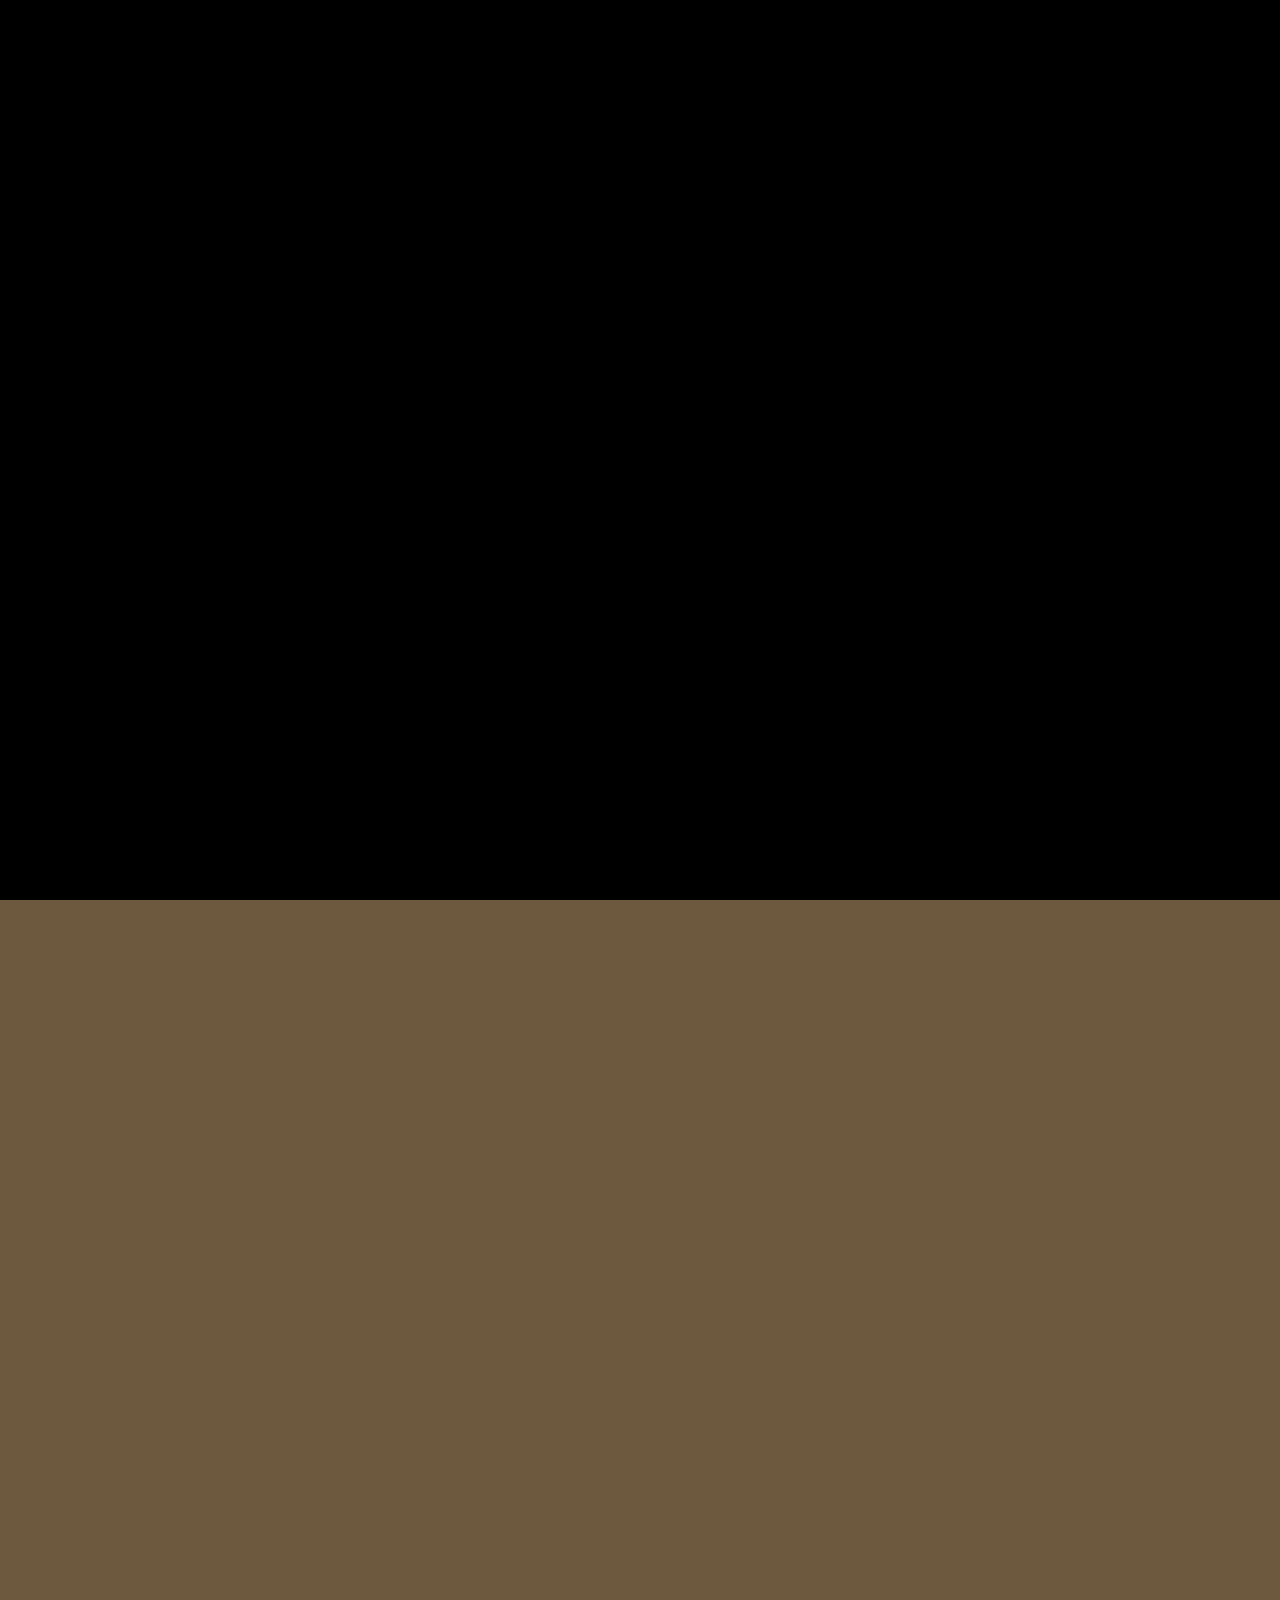
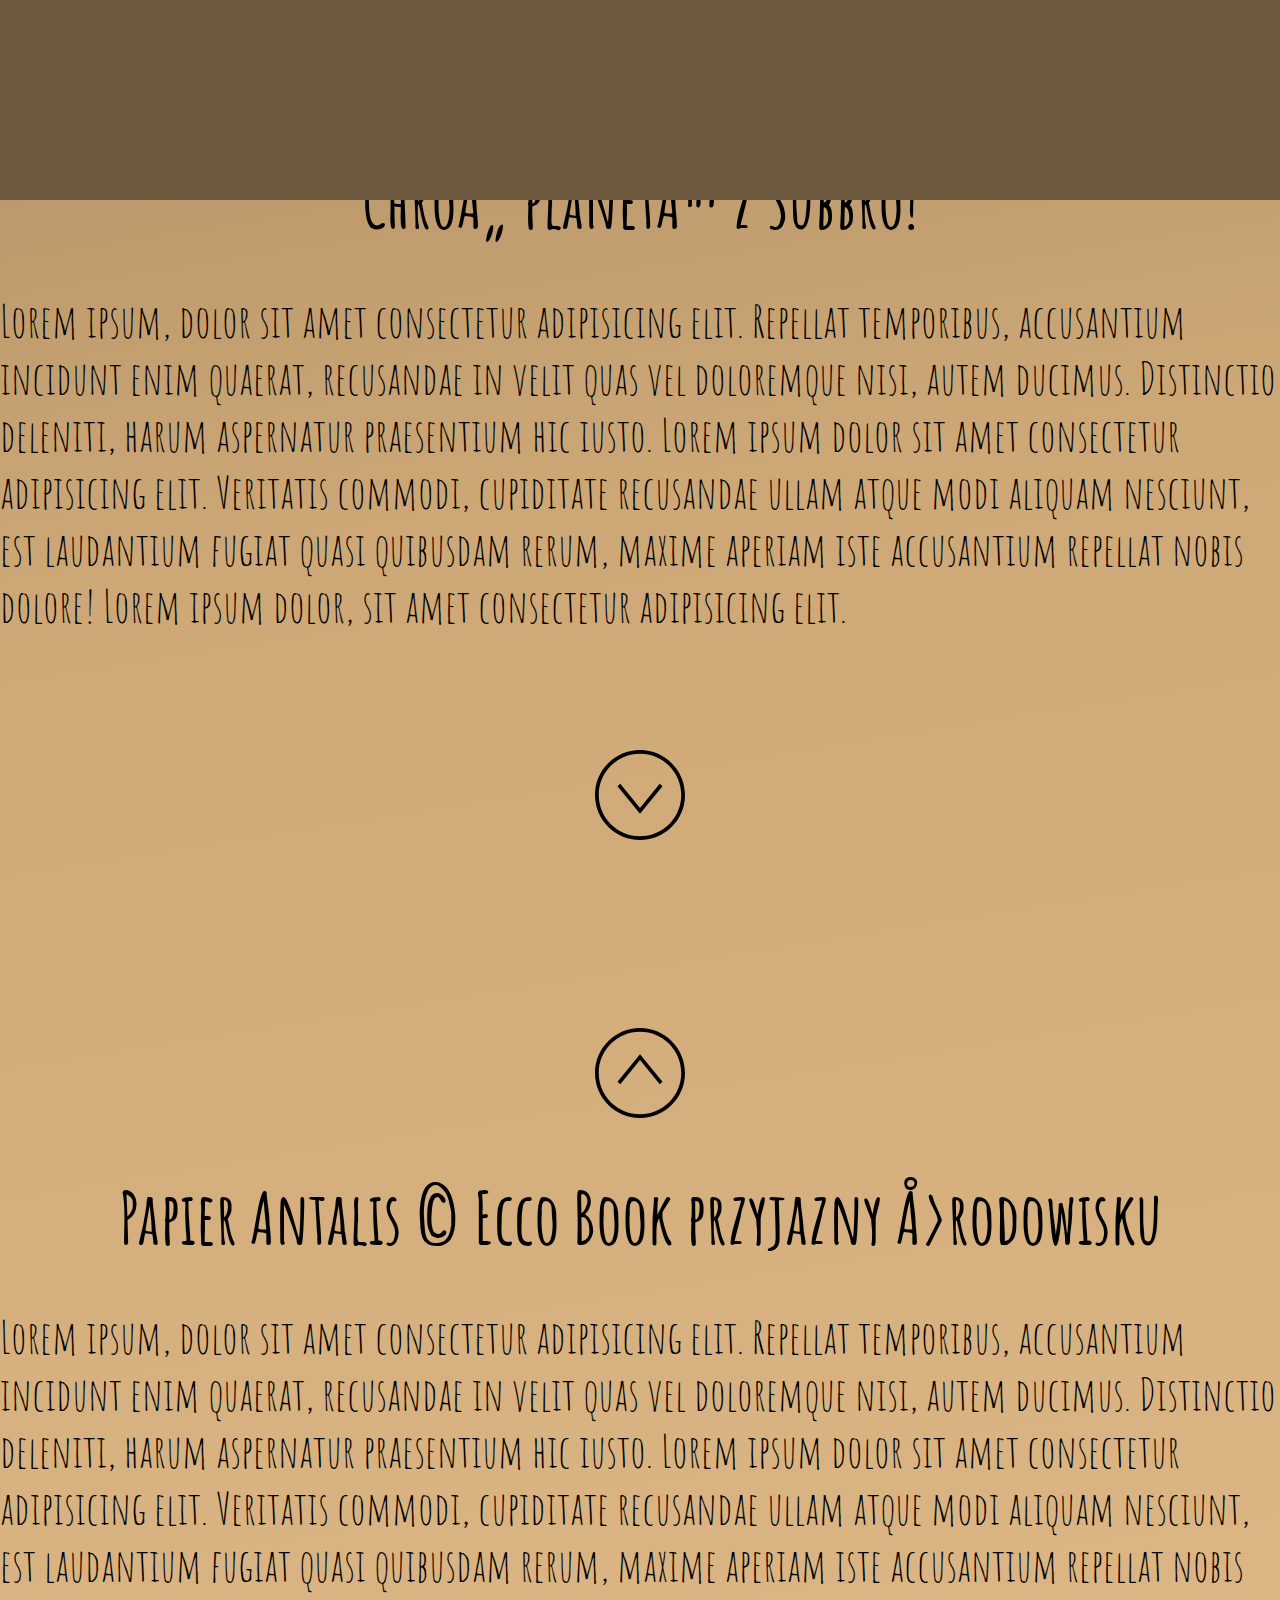
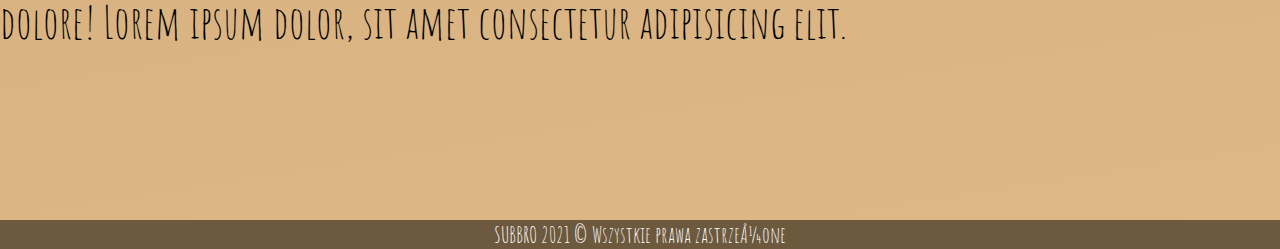
<file: index.html>
<!------CREDITS-------->
<!--Font by Vernon Adams, Ben Nathan, Thomas Jockin, Cyreal- Google Fonts--> <!--Licence: SIL (OFL)-->
<!--Icons by Crowdsourced, Dave Gandy, Daniel Bruce, Stephep Hutchings, Aristeides Stathopoulus- Fontello--> <!--Licence: SIL (OFL)-->
<!--Slide menu inspiration by Dev Ed-->
<!--SlideTo by flesler GitHub--> <!--Licence: MIT-->
<!--Ilustrations by unDraw--> <!--Licence: Free to use-->

<!DOCTYPE HTML>
<html lang="pl">
    <head>
        <!---SITE SETTINGS-->
        <meta charset="UTF=8"/>
        <meta http-equiv="X-UA-Compatible" content="IE=edge, chrome=1"/>
        <meta name="viewport" content="width=device-width, initial-scale=1, maximum-scale=1, user-scalable=no">
        <!--SITE DESCRIPTION ETC.-->
        <meta name="author" content="Subbro"/>
        <meta name="keywords" content="książka, książki, subskrybcja, abonament, seria, serie, wydawnictwo, zamów"/>
        <meta name="description" content="Sklep, w którym możesz zakupić abonament książkowy">
        <title>SUBBRO</title>
        <!--SITE LINKS (CSS, FONTS ETC.)-->
        <link rel="stylesheet" href="css/style.css" type="text/css"/>
        <link rel="preconnect" href="https://fonts.gstatic.com">
        <link href="https://fonts.googleapis.com/css2?family=Amatic+SC:wght@400;700&display=swap" rel="stylesheet"> 
        <link rel="stylesheet" href="fontello/css/fontello.css">

        <!--SCRIPTS-->
        <script src="https://ajax.googleapis.com/ajax/libs/jquery/3.5.1/jquery.min.js"></script>

        <script>
            jQuery(function($){
                //reset scroll
                $.scrollTo(0);
                $('#link1').click(function() { $.scrollTo($('.czym-sie-zajmuje'), 500); });
                $('.scrollup').click(function() { $.scrollTo($('body'), 500); });
                $('#link3').click(function() { $.scrollTo($('.eko-subbro'), 500); });
                $('#link5').click(function() { $.scrollTo($('.footer'), 700); });
                $('#link6').click(function() { $.scrollTo($('body'), 500); });
            }); 

            //show when scrolling
            $(window).scroll(function(){
                if($(this).scrollTop()>300) $('.scrollup').fadeIn();
                else $('.scrollup').fadeOut();
            });
        </script>

    <script>
            window.onbeforeunload = function () {
            window.scrollTo(0, 0);
            }
        </script>

    <script>
        $('.intro').click(function(){

            disable_scroll();

            $('html, body').stop().animate({ scrollTop: 0 }, 700,function() {
            enable_scroll();
            });
        });
        </script>

    <script src="js/jquery.scrollTo.js"></script>
        </script>
    </head>
    <body><main>
    <!--SCROLL UP-->
<a href="#" class="scrollup"><img src="img/arrow-up.svg"></a>
<!--TOP FOOTER-->
        <aside>
            <div class="top-footer">
                <a href="#"><img src="img/icon-user.png" id="user-icon" alt="Przewiń na górę strony">Zaloguj się</a>
            </div>
        </aside>
<!----SITE LOGO---->
        <nav>
            <div class="logo">
                <a href="index.html">SUBBRO</a>
            </div>
<!-------MENU------->
                <ul class="nav-links">
                    <li>
                        <a href="#">Storna główna</a>
                    </li>
                    <li>
                        <a href="#">Co to SUBBRO?</a>
                    </li>
                    <li>
                        <a href="oferta.html">Oferta</a>
                    </li>
                    <li>
                        <a href="#">Konto</a>
                    </li>
                </ul>
                <div class="burger">
                    <div class="line1"></div>
                    <div class="line2"></div>
                    <div class="line3"></div>
                </div>
        </nav> 
<!--MAIN CONTENT--> 
        <div class="container"><article>
            <div class="ramka"><div class="video-container">
                <iframe src="https://www.youtube.com/embed/unU9vpLjHRk" frameborder="0" allow="accelerometer; autoplay; encrypted-media; gyroscope; picture-in-picture" allowfullscreen></iframe>
            </div></div>
            <a href="#" id="link1"><img src="img/arrow.svg" alt="Przewiń w dół"></a>
            <div class="czym-sie-zajmuje">
            <h1 id="czym-zajmuje-sie-subbro">Czym zajmuje się Subbro?</h1>
            <p>Lorem ipsum, dolor sit amet consectetur adipisicing elit. Repellat temporibus, accusantium incidunt enim quaerat, recusandae in velit quas vel doloremque nisi, autem ducimus. Distinctio deleniti, harum aspernatur praesentium hic iusto. Lorem ipsum dolor sit amet consectetur adipisicing elit. Veritatis commodi, cupiditate recusandae ullam atque modi aliquam nesciunt, est laudantium fugiat quasi quibusdam rerum, maxime aperiam iste accusantium repellat nobis dolore! Lorem ipsum dolor, sit amet consectetur adipisicing elit.</p>
            </div>
             <a href="#" id="link3"><img src="img/arrow.svg" alt="Przewiń w dół"></a> 
            <div class="eko-subbro">
            <h1 id="ekologia-subbro">Chroń planetę z Subbro!</h1>
            <p>Lorem ipsum, dolor sit amet consectetur adipisicing elit. Repellat temporibus, accusantium incidunt enim quaerat, recusandae in velit quas vel doloremque nisi, autem ducimus. Distinctio deleniti, harum aspernatur praesentium hic iusto. Lorem ipsum dolor sit amet consectetur adipisicing elit. Veritatis commodi, cupiditate recusandae ullam atque modi aliquam nesciunt, est laudantium fugiat quasi quibusdam rerum, maxime aperiam iste accusantium repellat nobis dolore! Lorem ipsum dolor, sit amet consectetur adipisicing elit.</p>
            </div> 
            <a href="#" id="link5"><img src="img/arrow.svg" alt="Przewiń w dół"></a> 
            <div class="papier">
                <a href="#" id="link6"><img src="img/arrow.svg" alt="Przewiń na górę"></a>
            <h1 id="nasz-papier">Papier Antalis &copy; Ecco Book przyjazny środowisku</h1>
            <p>Lorem ipsum, dolor sit amet consectetur adipisicing elit. Repellat temporibus, accusantium incidunt enim quaerat, recusandae in velit quas vel doloremque nisi, autem ducimus. Distinctio deleniti, harum aspernatur praesentium hic iusto. Lorem ipsum dolor sit amet consectetur adipisicing elit. Veritatis commodi, cupiditate recusandae ullam atque modi aliquam nesciunt, est laudantium fugiat quasi quibusdam rerum, maxime aperiam iste accusantium repellat nobis dolore! Lorem ipsum dolor, sit amet consectetur adipisicing elit.</p>
            </div>   
        </article></div>
<!--BOTTOM FOOTER-->   
        <div class="footer"><aside>
            SUBBRO 2021 &copy; Wszystkie prawa zastrzeżone
        </aside></div>
    </main>
<!--INTRO-->
    <div class="intro">
        <h1 class="hide-left">
            <span class="text">SUBBRO</span>
        </h1>
        <div class="intro-text">
        <h1 class="hide">
            <span class="text">Nie martw się</span>
        </h1>
        <h1 class="hide">
            <span class="text">kupnem książek,</span>
        </h1>
        <h1 class="hide">
            <span class="text">my się tym zajmiemy.</span>
        </h1>
        </div>
    </div>
    <div class="slider"></div>
<!--SCRIPTS-->
        <script src="js/slide-menu.js"></script>
    <script
      src="https://cdnjs.cloudflare.com/ajax/libs/gsap/3.5.1/gsap.min.js"
      integrity="sha512-IQLehpLoVS4fNzl7IfH8Iowfm5+RiMGtHykgZJl9AWMgqx0AmJ6cRWcB+GaGVtIsnC4voMfm8f2vwtY+6oPjpQ=="
      crossorigin="anonymous">
    </script>
        <script src="js/intro.js"></script>
    </body>
</html>
</file>
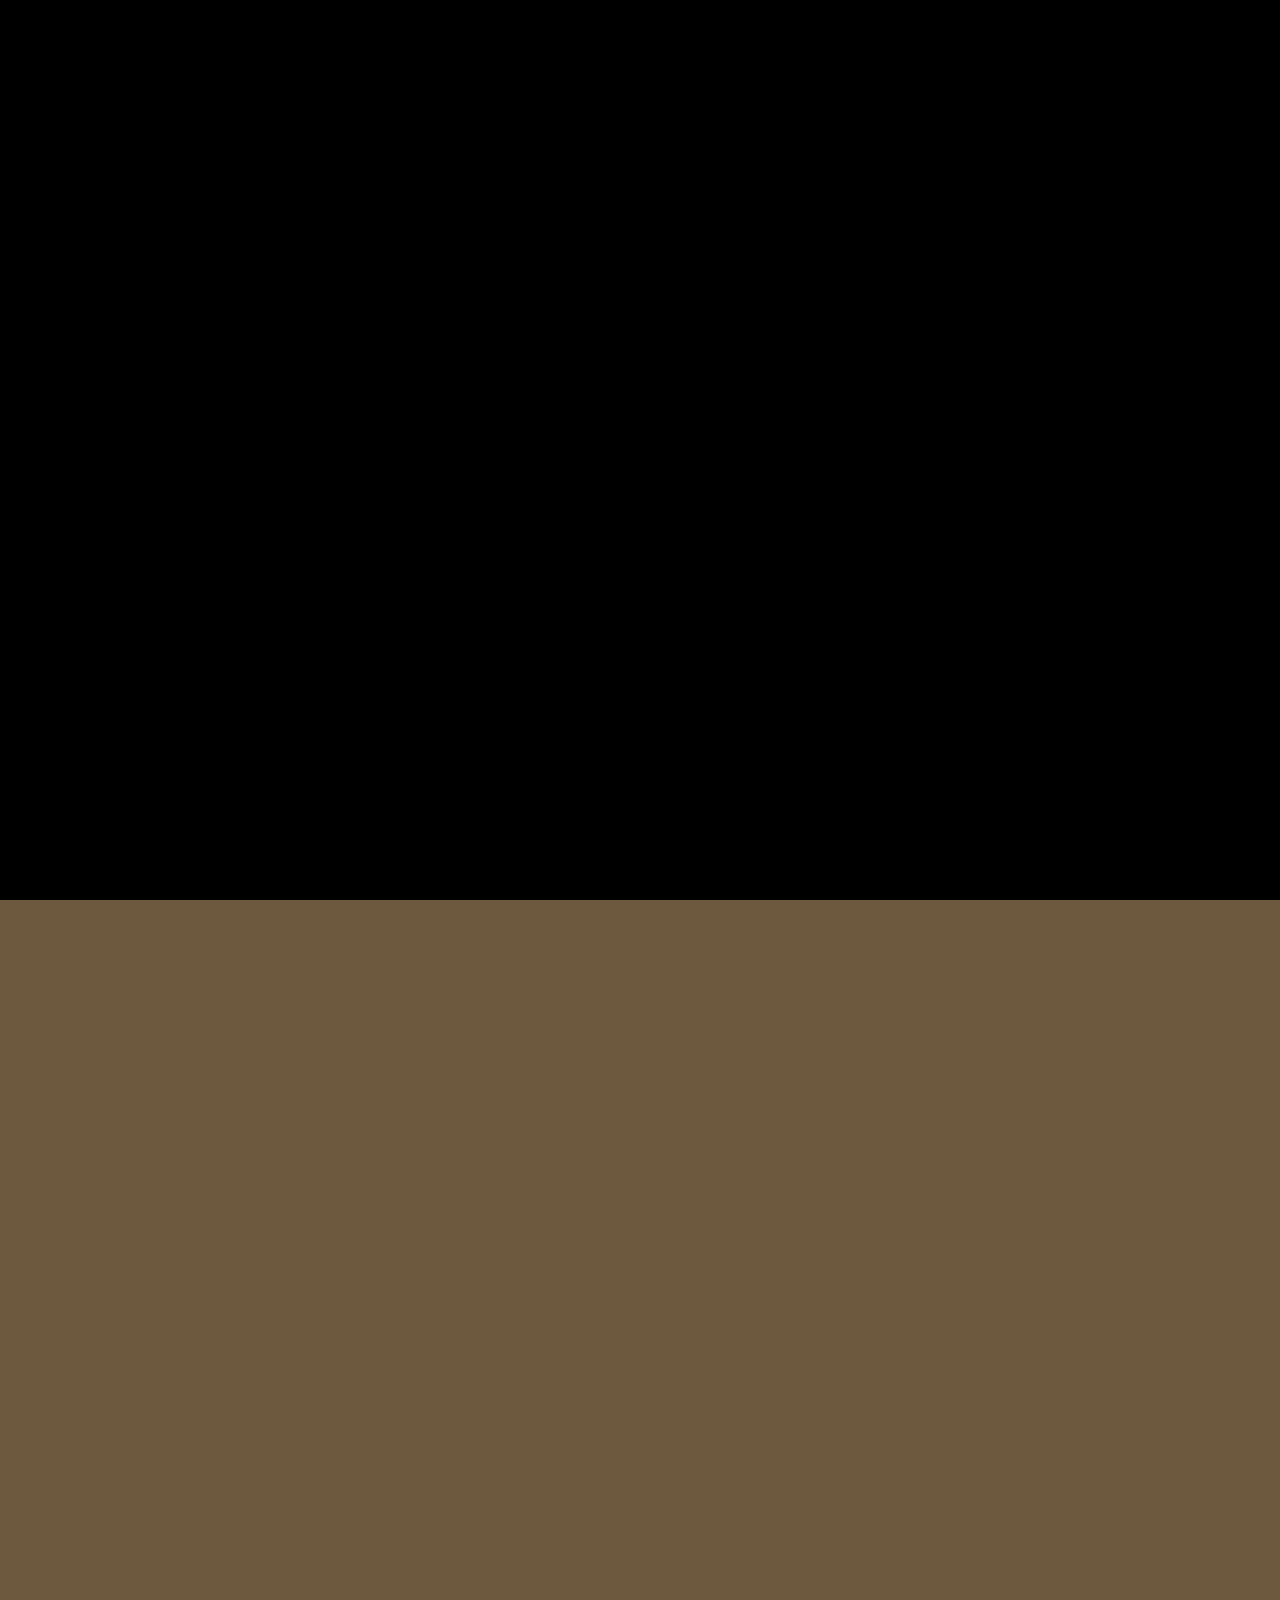
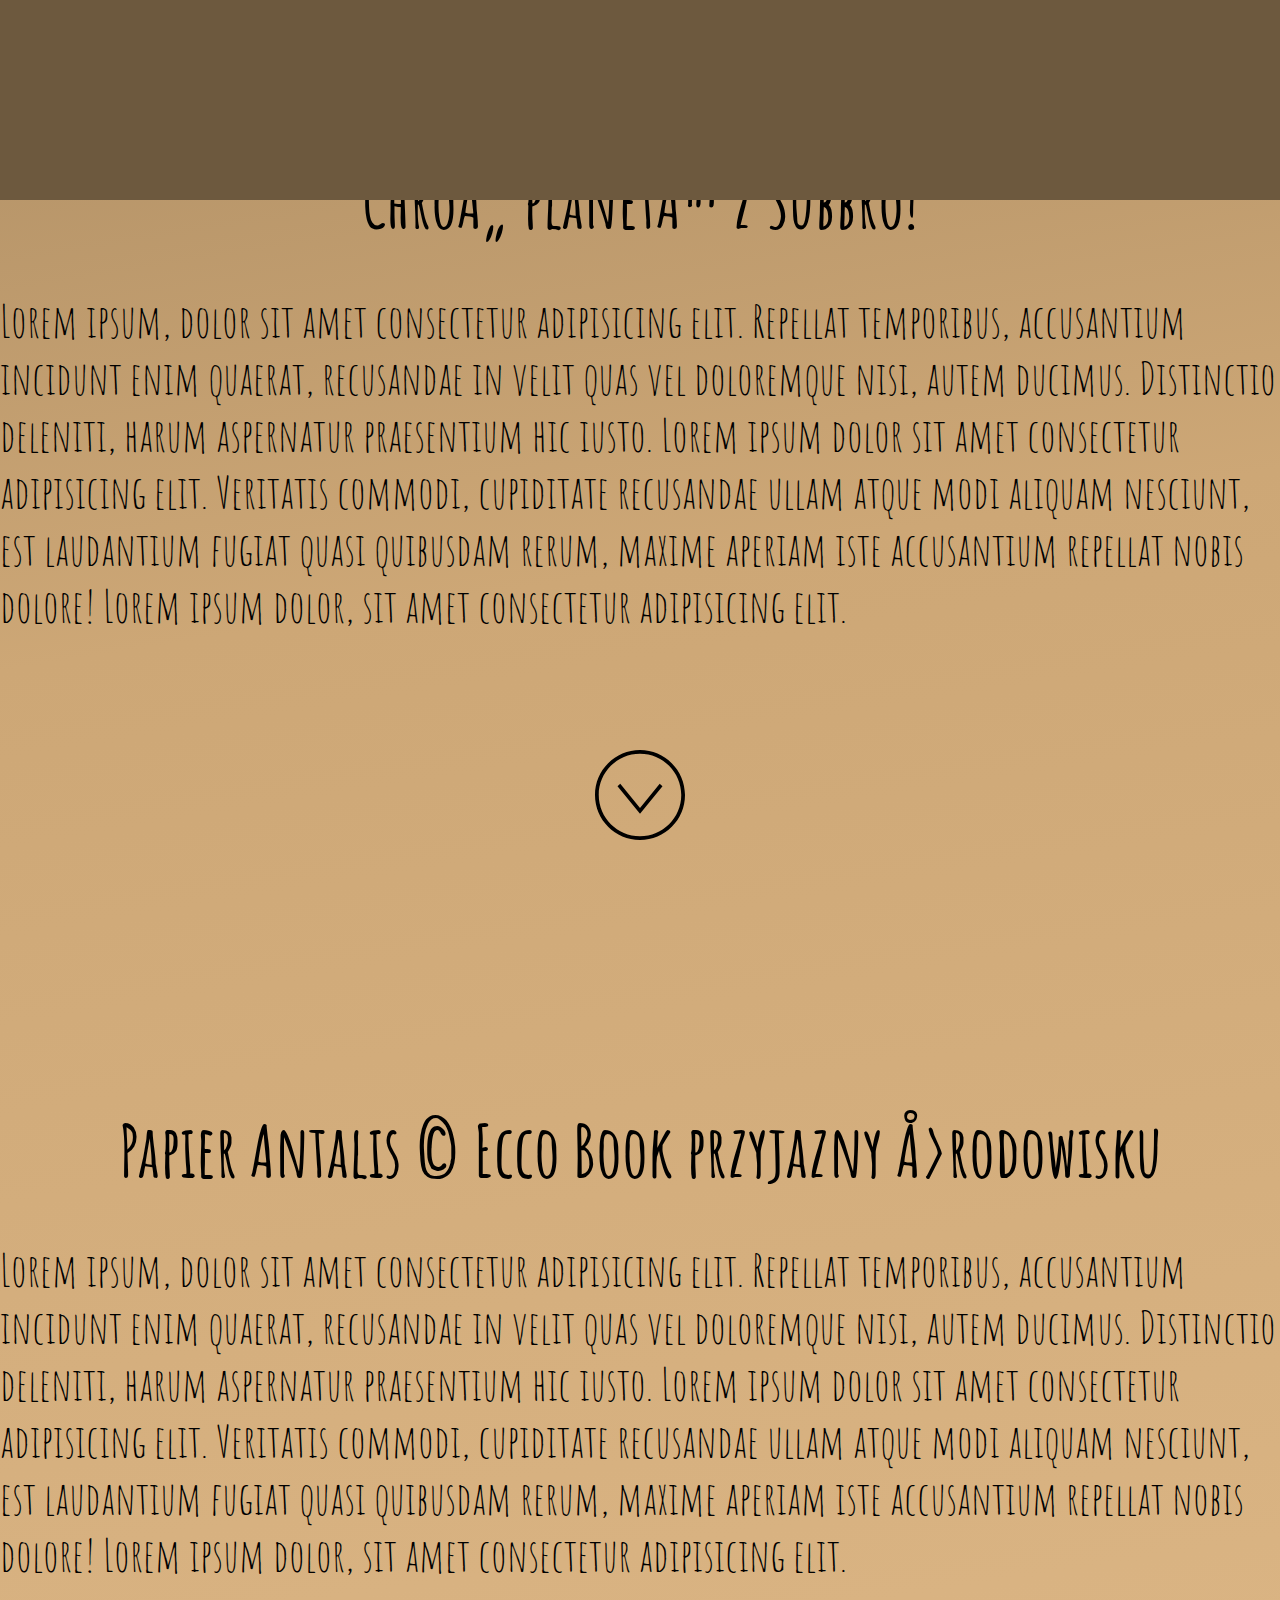
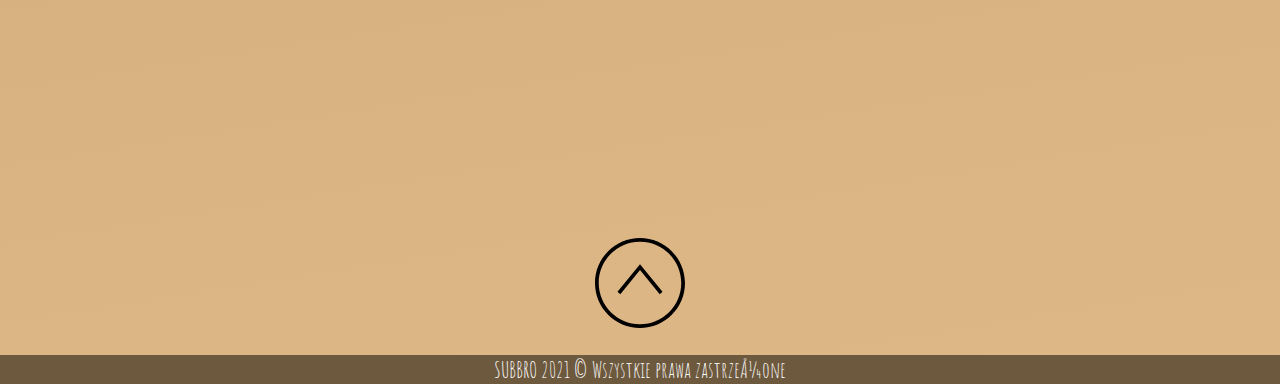
<file: SUBBRO/index.html>
<!------CREDITS-------->
<!--Font by Vernon Adams, Ben Nathan, Thomas Jockin, Cyreal- Google Fonts--> <!--Licence: SIL (OFL)-->
<!--Icons by Crowdsourced, Dave Gandy, Daniel Bruce, Stephep Hutchings, Aristeides Stathopoulus- Fontello--> <!--Licence: SIL (OFL)-->
<!--Slide menu inspiration by Dev Ed-->
<!--SlideTo by flesler GitHub--> <!--Licence: MIT-->
<!--Ilustrations by unDraw--> <!--Licence: Free to use-->

<!DOCTYPE HTML>
<html lang="pl">
    <head>
        <!---SITE SETTINGS-->
        <meta charset="UTF=8"/>
        <meta http-equiv="X-UA-Compatible" content="IE=edge, chrome=1"/>
        <meta name="viewport" content="width=device-width, initial-scale=1, maximum-scale=1, user-scalable=no">
        <!--SITE DESCRIPTION ETC.-->
        <meta name="author" content="Subbro"/>
        <meta name="keywords" content="książka, książki, subskrybcja, abonament, seria, serie, wydawnictwo, zamów"/>
        <meta name="description" content="Sklep, w którym możesz zakupić abonament książkowy">
        <title>SUBBRO</title>
        <!--SITE LINKS (CSS, FONTS ETC.)-->
        <link rel="stylesheet" href="css/style.css" type="text/css"/>
        <link rel="preconnect" href="https://fonts.gstatic.com">
        <link href="https://fonts.googleapis.com/css2?family=Amatic+SC:wght@400;700&display=swap" rel="stylesheet"> 
        <link rel="stylesheet" href="fontello/css/fontello.css">

        <!--SCRIPTS-->
        <script src="https://ajax.googleapis.com/ajax/libs/jquery/3.5.1/jquery.min.js"></script>

        <script>
            jQuery(function($){
                //reset scroll
                $.scrollTo(0);
                $('#link1').click(function() { $.scrollTo($('.czym-sie-zajmuje'), 500); });
                $('.scrollup').click(function() { $.scrollTo($('body'), 500); });
                $('#link3').click(function() { $.scrollTo($('.eko-subbro'), 500); });
                $('#link5').click(function() { $.scrollTo($('.footer'), 700); });
                $('#link6').click(function() { $.scrollTo($('body'), 500); });
            }); 

            //show when scrolling
            $(window).scroll(function(){
                if($(this).scrollTop()>300) $('.scrollup').fadeIn();
                else $('.scrollup').fadeOut();
            });
        </script>

    <script>
            window.onbeforeunload = function () {
            window.scrollTo(0, 0);
            }
        </script>

    <script>
        $('.intro').click(function(){

            disable_scroll();

            $('html, body').stop().animate({ scrollTop: 0 }, 700,function() {
            enable_scroll();
            });
        });
        </script>

    <script src="js/jquery.scrollTo.js"></script>
        </script>
    </head>
    <body><main>
    <!--SCROLL UP-->
<a href="#" class="scrollup"><img src="img/arrow-up.svg"></a>
<!--TOP FOOTER-->
        <aside>
            <div class="top-footer">
                <a href="#"><img src="img/icon-user.png" id="user-icon" alt="Przewiń na górę strony">Zaloguj się</a>
            </div>
        </aside>
<!----SITE LOGO---->
        <nav>
            <div class="logo">
                <a href="index.html">SUBBRO</a>
            </div>
<!-------MENU------->
                <ul class="nav-links">
                    <li>
                        <a href="#">Strona główna</a>
                    </li>
                    <li>
                        <a href="#">Co to SUBBRO?</a>
                    </li>
                    <li>
                        <a href="oferta.html">Oferta</a>
                    </li>
                    <li>
                        <a href="#">Konto</a>
                    </li>
                </ul>
                <div class="burger">
                    <div class="line1"></div>
                    <div class="line2"></div>
                    <div class="line3"></div>
                </div>
        </nav> 
<!--MAIN CONTENT--> 
        <div class="container"><article>
            <div class="ramka"><div class="video-container">
                <iframe src="https://www.youtube.com/embed/unU9vpLjHRk" frameborder="0" allow="accelerometer; autoplay; encrypted-media; gyroscope; picture-in-picture" allowfullscreen></iframe>
            </div></div>
            <a href="#" id="link1"><img src="img/arrow.svg" alt="Przewiń w dół"></a>
            <div class="czym-sie-zajmuje">
            <h1 id="czym-zajmuje-sie-subbro">Czym zajmuje się Subbro?</h1>
            <p>Lorem ipsum, dolor sit amet consectetur adipisicing elit. Repellat temporibus, accusantium incidunt enim quaerat, recusandae in velit quas vel doloremque nisi, autem ducimus. Distinctio deleniti, harum aspernatur praesentium hic iusto. Lorem ipsum dolor sit amet consectetur adipisicing elit. Veritatis commodi, cupiditate recusandae ullam atque modi aliquam nesciunt, est laudantium fugiat quasi quibusdam rerum, maxime aperiam iste accusantium repellat nobis dolore! Lorem ipsum dolor, sit amet consectetur adipisicing elit.</p>
            </div>
             <a href="#" id="link3"><img src="img/arrow.svg" alt="Przewiń w dół"></a> 
            <div class="eko-subbro">
            <h1 id="ekologia-subbro">Chroń planetę z Subbro!</h1>
            <p>Lorem ipsum, dolor sit amet consectetur adipisicing elit. Repellat temporibus, accusantium incidunt enim quaerat, recusandae in velit quas vel doloremque nisi, autem ducimus. Distinctio deleniti, harum aspernatur praesentium hic iusto. Lorem ipsum dolor sit amet consectetur adipisicing elit. Veritatis commodi, cupiditate recusandae ullam atque modi aliquam nesciunt, est laudantium fugiat quasi quibusdam rerum, maxime aperiam iste accusantium repellat nobis dolore! Lorem ipsum dolor, sit amet consectetur adipisicing elit.</p>
            </div> 
            <a href="#" id="link5"><img src="img/arrow.svg" alt="Przewiń w dół"></a> 
            <div class="papier">
            <h1 id="nasz-papier">Papier Antalis &copy; Ecco Book przyjazny środowisku</h1>
            <p>Lorem ipsum, dolor sit amet consectetur adipisicing elit. Repellat temporibus, accusantium incidunt enim quaerat, recusandae in velit quas vel doloremque nisi, autem ducimus. Distinctio deleniti, harum aspernatur praesentium hic iusto. Lorem ipsum dolor sit amet consectetur adipisicing elit. Veritatis commodi, cupiditate recusandae ullam atque modi aliquam nesciunt, est laudantium fugiat quasi quibusdam rerum, maxime aperiam iste accusantium repellat nobis dolore! Lorem ipsum dolor, sit amet consectetur adipisicing elit.</p>
            </div>     <a href="#" id="link6"><img src="img/arrow.svg" alt="Przewiń na górę"></a>
        </article></div>
<!--BOTTOM FOOTER-->   
        <div class="footer"><aside>
            SUBBRO 2021 &copy; Wszystkie prawa zastrzeżone
        </aside></div>
    </main>
<!--INTRO-->
    <div class="intro">
        <h1 class="hide-left">
            <span class="text">SUBBRO</span>
        </h1>
        <div class="intro-text">
        <h1 class="hide">
            <span class="text">Nie martw się</span>
        </h1>
        <h1 class="hide">
            <span class="text">kupnem książek,</span>
        </h1>
        <h1 class="hide">
            <span class="text">my się tym zajmiemy.</span>
        </h1>
        </div>
    </div>
    <div class="slider"></div>
<!--SCRIPTS-->
        <script src="js/slide-menu.js"></script>
    <script
      src="https://cdnjs.cloudflare.com/ajax/libs/gsap/3.5.1/gsap.min.js"
      integrity="sha512-IQLehpLoVS4fNzl7IfH8Iowfm5+RiMGtHykgZJl9AWMgqx0AmJ6cRWcB+GaGVtIsnC4voMfm8f2vwtY+6oPjpQ=="
      crossorigin="anonymous">
    </script>
        <script src="js/intro.js"></script>
    </body>
</html>
</file>
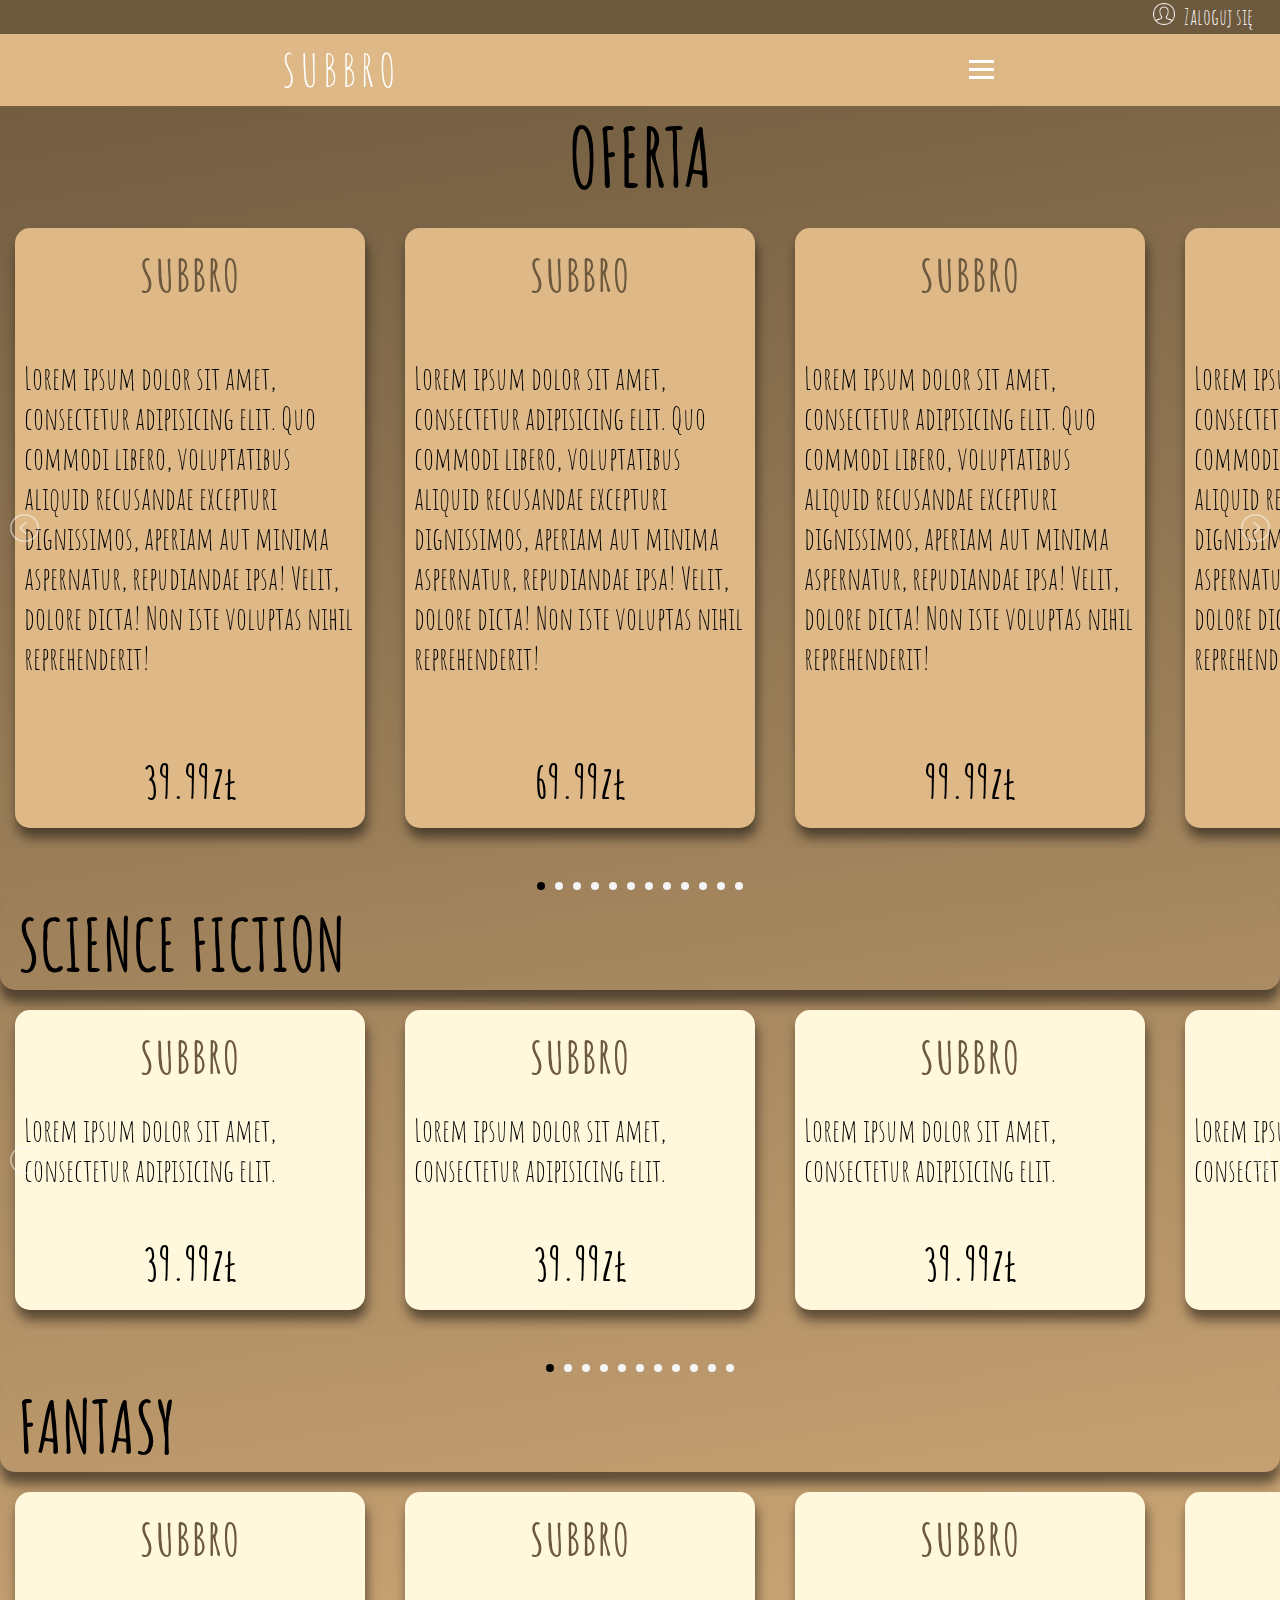
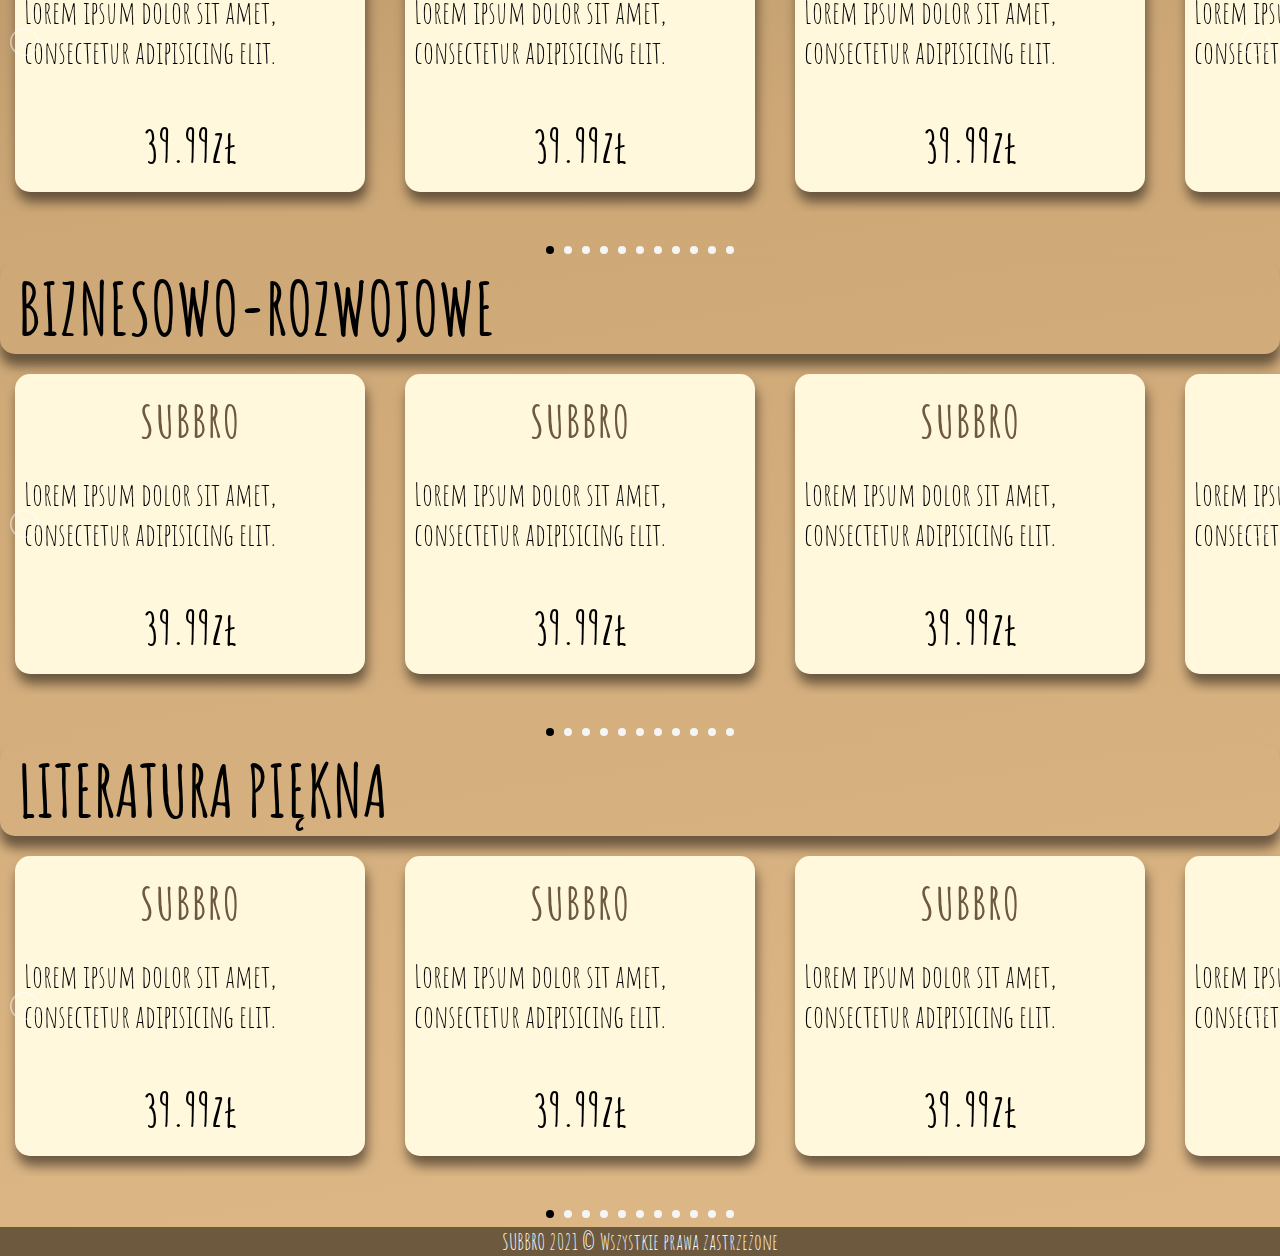
<file: oferta.html>
<!------CREDITS-------->
<!--Font by Vernon Adams, Ben Nathan, Thomas Jockin, Cyreal- Google Fonts--> <!--Licence: SIL (OFL)-->
<!--Icons by Crowdsourced, Dave Gandy, Daniel Bruce, Stephep Hutchings, Aristeides Stathopoulus- Fontello--> <!--Licence: SIL (OFL)-->
<!--Slide menu inspiration by Dev Ed-->
<!--SlideTo by flesler GitHub--> <!--Licence: MIT-->
<!--Ilustrations by unDraw--> <!--Licence: Free to use-->

<!DOCTYPE html>
<html lang="pl">
<head>
    <!---SITE SETTINGS-->
    <meta charset="UTF-8">
    <meta name="viewport" content="width=O, initial-scale=1.0, maximum-scale=1, user-scalable=no">
    <!--SITE DESCRIPTION ETC.-->
    <title>SUBBRO</title>

    <!--SITE LINKS (CSS, FONTS ETC.)-->
    <link rel="stylesheet" href="css/style.css" type="text/css"/>
    <link rel="preconnect" href="https://fonts.gstatic.com">
    <link href="https://fonts.googleapis.com/css2?family=Amatic+SC:wght@400;700&display=swap" rel="stylesheet"> 
    <link rel="stylesheet" href="fontello/css/fontello.css">
    <link rel="stylesheet" type="text/css" href="css/lightslider.css"/>
    <!--JQUERY-->
    <script type="text/javascript" src="js/JQuery3.3.1.js"></script>
    <script type="text/javascript" src="js/lightslider.js"></script>

</head>
<body>


<!--TOP FOOTER-->
    <aside>
        <div class="top-footer">
            <a href="#"><img src="img/icon-user.png" id="user-icon" alt="Przewiń na górę strony">Zaloguj się</a>
        </div>
    </aside>
<!----SITE LOGO---->
    <nav>
        <div class="logo">
            <a href="index.html">SUBBRO</a>
        </div>
<!-------MENU------->
            <ul class="nav-links">
                <li>
                    <a href="index.html">Storna główna</a>
                </li>
                <li>
                    <a href="#">Co to SUBBRO?</a>
                </li>
                <li>
                    <a href="oferta.html">Oferta</a>
                </li>
                <li>
                    <a href="#">Konto</a>
                </li>
            </ul>
            <div class="burger">
                <div class="line1"></div>
                <div class="line2"></div>
                <div class="line3"></div>
            </div>
    </nav> 
<!--MAIN-->
<div class="container">

    <h1 id="offer">OFERTA</h1>
    <div class="subs">
        <!--slider-->
        <ul id="autoWidth" class="cs-hidden">
        <!--1------------------------------>
        <li class="item-a"><a href="#">
        <div class="subskrybcje">
            <p class="sub">SUBBRO</p>
            <p class="opis">Lorem ipsum dolor sit amet, consectetur adipisicing elit. Quo commodi libero, voluptatibus aliquid recusandae excepturi dignissimos, aperiam aut minima aspernatur, repudiandae ipsa! Velit, dolore dicta! Non iste voluptas nihil reprehenderit!</p>
            <div class="details">
                <p class="cena">39.99zł</p>
            </div>
        </div></a>
        </li>
        <!--2------------------------------>
        <li class="item-b"><a href="#">
            <div class="subskrybcje">
                <p class="sub">SUBBRO</p>
                <p class="opis">Lorem ipsum dolor sit amet, consectetur adipisicing elit. Quo commodi libero, voluptatibus aliquid recusandae excepturi dignissimos, aperiam aut minima aspernatur, repudiandae ipsa! Velit, dolore dicta! Non iste voluptas nihil reprehenderit!</p>
                <div class="details">
                    <p class="cena">69.99zł</p>
                </div>
            </div></a>
            </li>
            <!--3------------------------------>
        <li class="item-c"><a href="#">
            <div class="subskrybcje">
                <p class="sub">SUBBRO</p>
                <p class="opis">Lorem ipsum dolor sit amet, consectetur adipisicing elit. Quo commodi libero, voluptatibus aliquid recusandae excepturi dignissimos, aperiam aut minima aspernatur, repudiandae ipsa! Velit, dolore dicta! Non iste voluptas nihil reprehenderit!</p>
                <div class="details">
                    <p class="cena">99.99zł</p>
                </div>
            </div></a>
            </li>
            <!--4------------------------------>
        <li class="item-d"><a href="#">
            <div class="subskrybcje">
                <p class="sub">SUBBRO</p>
                <p class="opis">Lorem ipsum dolor sit amet, consectetur adipisicing elit. Quo commodi libero, voluptatibus aliquid recusandae excepturi dignissimos, aperiam aut minima aspernatur, repudiandae ipsa! Velit, dolore dicta! Non iste voluptas nihil reprehenderit!</p>
                <div class="details">
                    <p class="cena">129.99zł</p>
                </div>
            </div></a>
            </li>
            <!--5------------------------------>
        <li class="item-e"><a href="#">
            <div class="subskrybcje">
                <p class="sub">SUBBRO</p>
                <p class="opis">Lorem ipsum dolor sit amet, consectetur adipisicing elit. Quo commodi libero, voluptatibus aliquid recusandae excepturi dignissimos, aperiam aut minima aspernatur, repudiandae ipsa! Velit, dolore dicta! Non iste voluptas nihil reprehenderit!</p>
                <div class="details">
                    <p class="cena">159.99zł</p>
                </div>
            </div></a>
            </li>
            <!--6------------------------------>
        <li class="item-f"><a href="#">
            <div class="subskrybcje">
                <p class="sub">SUBBRO</p>
                <p class="opis">Lorem ipsum dolor sit amet, consectetur adipisicing elit. Quo commodi libero, voluptatibus aliquid recusandae excepturi dignissimos, aperiam aut minima aspernatur, repudiandae ipsa! Velit, dolore dicta! Non iste voluptas nihil reprehenderit!</p>
                <div class="details">
                    <p class="cena">189.99zł</p>
                </div>
            </div></a>
            </li>
            <!--7------------------------------>
        <li class="item-g"><a href="#">
            <div class="subskrybcje">
                <p class="sub">SUBBRO</p>
                <p class="opis">Lorem ipsum dolor sit amet, consectetur adipisicing elit. Quo commodi libero, voluptatibus aliquid recusandae excepturi dignissimos, aperiam aut minima aspernatur, repudiandae ipsa! Velit, dolore dicta! Non iste voluptas nihil reprehenderit!</p>
                <div class="details">
                    <p class="cena">219.99zł</p>
                </div>
            </div></a>
            </li>
            <!--8------------------------------>
        <li class="item-h"><a href="#">
            <div class="subskrybcje">
                <p class="sub">SUBBRO</p>
                <p class="opis">Lorem ipsum dolor sit amet, consectetur adipisicing elit. Quo commodi libero, voluptatibus aliquid recusandae excepturi dignissimos, aperiam aut minima aspernatur, repudiandae ipsa! Velit, dolore dicta! Non iste voluptas nihil reprehenderit!</p>
                <div class="details">
                    <p class="cena">249.99zł</p>
                </div>
            </div></a>
            </li>
            <!--9------------------------------>
        <li class="item-i"><a href="#">
            <div class="subskrybcje">
                <p class="sub">SUBBRO</p>
                <p class="opis">Lorem ipsum dolor sit amet, consectetur adipisicing elit. Quo commodi libero, voluptatibus aliquid recusandae excepturi dignissimos, aperiam aut minima aspernatur, repudiandae ipsa! Velit, dolore dicta! Non iste voluptas nihil reprehenderit!</p>
                <div class="details">
                    <p class="cena">279.99zł</p>
                </div>
            </div></a>
            </li>
            <!--10------------------------------>
        <li class="item-j"><a href="#">
            <div class="subskrybcje">
                <p class="sub">SUBBRO</p>
                <p class="opis">Lorem ipsum dolor sit amet, consectetur adipisicing elit. Quo commodi libero, voluptatibus aliquid recusandae excepturi dignissimos, aperiam aut minima aspernatur, repudiandae ipsa! Velit, dolore dicta! Non iste voluptas nihil reprehenderit!</p>
                <div class="details">
                    <p class="cena">309.99zł</p>
                </div>
            </div></a>
            </li>
            <!--11------------------------------>
        <li class="item-k"><a href="#">
            <div class="subskrybcje">
                <p class="sub">SUBBRO</p>
                <p class="opis">Lorem ipsum dolor sit amet, consectetur adipisicing elit. Quo commodi libero, voluptatibus aliquid recusandae excepturi dignissimos, aperiam aut minima aspernatur, repudiandae ipsa! Velit, dolore dicta! Non iste voluptas nihil reprehenderit!</p>
                <div class="details">
                    <p class="cena">339.99zł</p>
                </div>
            </div></a>
            </li>
            <!--12------------------------------>
        <li class="item-l"><a href="#">
            <div class="subskrybcje">
                <p class="sub">SUBBRO</p>
                <p class="opis">Lorem ipsum dolor sit amet, consectetur adipisicing elit. Quo commodi libero, voluptatibus aliquid recusandae excepturi dignissimos, aperiam aut minima aspernatur, repudiandae ipsa! Velit, dolore dicta! Non iste voluptas nihil reprehenderit!</p>
                <div class="details">
                    <p class="cena">369.99zł</p>
                </div>
            </div></a>
            </li>  
    </div>
<div class="shop">

    <h1>SCIENCE FICTION</h1>
    <div class="books">
        <!--slider-->
        <ul id="autoWidt" class="cs-hidde">
        <!--1------------------------------>
        <li class="item-a1"><a href="#">
            <div class="book">
                <p class="sub">SUBBRO</p>
                <p class="opis">Lorem ipsum dolor sit amet, consectetur adipisicing elit. </p>
                <div class="details">
                    <p class="cena">39.99zł</p>
                </div>
            </div></a>
            </li>
        <!--2------------------------------>
        <li class="item-b1"><a href="#">
            <div class="book">
                <p class="sub">SUBBRO</p>
                <p class="opis">Lorem ipsum dolor sit amet, consectetur adipisicing elit. </p>
                <div class="details">
                    <p class="cena">39.99zł</p>
                </div>
            </div></a>
            </li>
        <!--3------------------------------>
        <li class="item-c1"><a href="#">
            <div class="book">
                <p class="sub">SUBBRO</p>
                <p class="opis">Lorem ipsum dolor sit amet, consectetur adipisicing elit. </p>
                <div class="details">
                    <p class="cena">39.99zł</p>
                </div>
            </div></a>
            </li>
        <!--4------------------------------>
        <li class="item-d1"><a href="#">
            <div class="book">
                <p class="sub">SUBBRO</p>
                <p class="opis">Lorem ipsum dolor sit amet, consectetur adipisicing elit. </p>
                <div class="details">
                    <p class="cena">39.99zł</p>
                </div>
            </div></a>
            </li>
        <!--5------------------------------>
        <li class="item-e1"><a href="#">
            <div class="book">
                <p class="sub">SUBBRO</p>
                <p class="opis">Lorem ipsum dolor sit amet, consectetur adipisicing elit. </p>
                <div class="details">
                    <p class="cena">39.99zł</p>
                </div>
            </div></a>
            </li>
        <!--6------------------------------>
        <li class="item-f1"><a href="#">
            <div class="book">
                <p class="sub">SUBBRO</p>
                <p class="opis">Lorem ipsum dolor sit amet, consectetur adipisicing elit. </p>
                <div class="details">
                    <p class="cena">39.99zł</p>
                </div>
            </div></a>
            </li>
        <!--7------------------------------>
        <li class="item-g1"><a href="#">
            <div class="book">
                <p class="sub">SUBBRO</p>
                <p class="opis">Lorem ipsum dolor sit amet, consectetur adipisicing elit. </p>
                <div class="details">
                    <p class="cena">39.99zł</p>
                </div>
            </div></a>
            </li>
        <!--8------------------------------>
        <li class="item-h1"><a href="#">
            <div class="book">
                <p class="sub">SUBBRO</p>
                <p class="opis">Lorem ipsum dolor sit amet, consectetur adipisicing elit. </p>
                <div class="details">
                    <p class="cena">39.99zł</p>
                </div>
            </div></a>
            </li>
        <!--9------------------------------>
        <li class="item-i1"><a href="#">
            <div class="book">
                <p class="sub">SUBBRO</p>
                <p class="opis">Lorem ipsum dolor sit amet, consectetur adipisicing elit. </p>
                <div class="details">
                    <p class="cena">39.99zł</p>
                </div>
            </div></a>
            </li>
        <!--10------------------------------>
        <li class="item-j1"><a href="#">
            <div class="book">
                <p class="sub">SUBBRO</p>
                <p class="opis">Lorem ipsum dolor sit amet, consectetur adipisicing elit. </p>
                <div class="details">
                    <p class="cena">39.99zł</p>
                </div>
            </div></a>
            </li>
        <!--11------------------------------>
        <li class="item-k1"><a href="#">
            <div class="book">
                <p class="sub">SUBBRO</p>
                <p class="opis">Lorem ipsum dolor sit amet, consectetur adipisicing elit. </p>
                <div class="details">
                    <p class="cena">39.99zł</p>
                </div>
            </div></a>
            </li>        
    </div>

    <h1>FANTASY</h1>
    <div class="books">
        <!--slider-->
        <ul id="autoWid" class="cs-hidd">
        <!--1------------------------------>
        <li class="item-a2"><a href="#">
            <div class="book">
                <p class="sub">SUBBRO</p>
                <p class="opis">Lorem ipsum dolor sit amet, consectetur adipisicing elit. </p>
                <div class="details">
                    <p class="cena">39.99zł</p>
                </div>
            </div></a>
            </li>
        <!--2------------------------------>
        <li class="item-b2"><a href="#">
            <div class="book">
                <p class="sub">SUBBRO</p>
                <p class="opis">Lorem ipsum dolor sit amet, consectetur adipisicing elit. </p>
                <div class="details">
                    <p class="cena">39.99zł</p>
                </div>
            </div></a>
            </li>
        <!--3------------------------------>
        <li class="item-c2"><a href="#">
            <div class="book">
                <p class="sub">SUBBRO</p>
                <p class="opis">Lorem ipsum dolor sit amet, consectetur adipisicing elit. </p>
                <div class="details">
                    <p class="cena">39.99zł</p>
                </div>
            </div></a>
            </li>
        <!--4------------------------------>
        <li class="item-d2"><a href="#">
            <div class="book">
                <p class="sub">SUBBRO</p>
                <p class="opis">Lorem ipsum dolor sit amet, consectetur adipisicing elit. </p>
                <div class="details">
                    <p class="cena">39.99zł</p>
                </div>
            </div></a>
            </li>
        <!--5------------------------------>
        <li class="item-e2"><a href="#">
            <div class="book">
                <p class="sub">SUBBRO</p>
                <p class="opis">Lorem ipsum dolor sit amet, consectetur adipisicing elit. </p>
                <div class="details">
                    <p class="cena">39.99zł</p>
                </div>
            </div></a>
            </li>
        <!--6------------------------------>
        <li class="item-f2"><a href="#">
            <div class="book">
                <p class="sub">SUBBRO</p>
                <p class="opis">Lorem ipsum dolor sit amet, consectetur adipisicing elit. </p>
                <div class="details">
                    <p class="cena">39.99zł</p>
                </div>
            </div></a>
            </li>
        <!--7------------------------------>
        <li class="item-g2"><a href="#">
            <div class="book">
                <p class="sub">SUBBRO</p>
                <p class="opis">Lorem ipsum dolor sit amet, consectetur adipisicing elit. </p>
                <div class="details">
                    <p class="cena">39.99zł</p>
                </div>
            </div></a>
            </li>
        <!--8------------------------------>
        <li class="item-h2"><a href="#">
            <div class="book">
                <p class="sub">SUBBRO</p>
                <p class="opis">Lorem ipsum dolor sit amet, consectetur adipisicing elit. </p>
                <div class="details">
                    <p class="cena">39.99zł</p>
                </div>
            </div></a>
            </li>
        <!--9------------------------------>
        <li class="item-i2"><a href="#">
            <div class="book">
                <p class="sub">SUBBRO</p>
                <p class="opis">Lorem ipsum dolor sit amet, consectetur adipisicing elit. </p>
                <div class="details">
                    <p class="cena">39.99zł</p>
                </div>
            </div></a>
            </li>
        <!--10------------------------------>
        <li class="item-j2"><a href="#">
            <div class="book">
                <p class="sub">SUBBRO</p>
                <p class="opis">Lorem ipsum dolor sit amet, consectetur adipisicing elit. </p>
                <div class="details">
                    <p class="cena">39.99zł</p>
                </div>
            </div></a>
            </li>
        <!--11------------------------------>
        <li class="item-k2"><a href="#">
            <div class="book">
                <p class="sub">SUBBRO</p>
                <p class="opis">Lorem ipsum dolor sit amet, consectetur adipisicing elit. </p>
                <div class="details">
                    <p class="cena">39.99zł</p>
                </div>
            </div></a>
            </li>        
    </div>
    
    <h1>BIZNESOWO-ROZWOJOWE</h1>
    <div class="books">
        <!--slider-->
        <ul id="autoWi" class="cs-hid">
        <!--1------------------------------>
        <li class="item-a3"><a href="#">
            <div class="book">
                <p class="sub">SUBBRO</p>
                <p class="opis">Lorem ipsum dolor sit amet, consectetur adipisicing elit. </p>
                <div class="details">
                    <p class="cena">39.99zł</p>
                </div>
            </div></a>
            </li>
        <!--2------------------------------>
        <li class="item-b3"><a href="#">
            <div class="book">
                <p class="sub">SUBBRO</p>
                <p class="opis">Lorem ipsum dolor sit amet, consectetur adipisicing elit. </p>
                <div class="details">
                    <p class="cena">39.99zł</p>
                </div>
            </div></a>
            </li>
        <!--3------------------------------>
        <li class="item-c3"><a href="#">
            <div class="book">
                <p class="sub">SUBBRO</p>
                <p class="opis">Lorem ipsum dolor sit amet, consectetur adipisicing elit. </p>
                <div class="details">
                    <p class="cena">39.99zł</p>
                </div>
            </div></a>
            </li>
        <!--4------------------------------>
        <li class="item-d3"><a href="#">
            <div class="book">
                <p class="sub">SUBBRO</p>
                <p class="opis">Lorem ipsum dolor sit amet, consectetur adipisicing elit. </p>
                <div class="details">
                    <p class="cena">39.99zł</p>
                </div>
            </div></a>
            </li>
        <!--5------------------------------>
        <li class="item-e3"><a href="#">
            <div class="book">
                <p class="sub">SUBBRO</p>
                <p class="opis">Lorem ipsum dolor sit amet, consectetur adipisicing elit. </p>
                <div class="details">
                    <p class="cena">39.99zł</p>
                </div>
            </div></a>
            </li>
        <!--6------------------------------>
        <li class="item-f3"><a href="#">
            <div class="book">
                <p class="sub">SUBBRO</p>
                <p class="opis">Lorem ipsum dolor sit amet, consectetur adipisicing elit. </p>
                <div class="details">
                    <p class="cena">39.99zł</p>
                </div>
            </div></a>
            </li>
        <!--7------------------------------>
        <li class="item-g3"><a href="#">
            <div class="book">
                <p class="sub">SUBBRO</p>
                <p class="opis">Lorem ipsum dolor sit amet, consectetur adipisicing elit. </p>
                <div class="details">
                    <p class="cena">39.99zł</p>
                </div>
            </div></a>
            </li>
        <!--8------------------------------>
        <li class="item-h3"><a href="#">
            <div class="book">
                <p class="sub">SUBBRO</p>
                <p class="opis">Lorem ipsum dolor sit amet, consectetur adipisicing elit. </p>
                <div class="details">
                    <p class="cena">39.99zł</p>
                </div>
            </div></a>
            </li>
        <!--9------------------------------>
        <li class="item-i3"><a href="#">
            <div class="book">
                <p class="sub">SUBBRO</p>
                <p class="opis">Lorem ipsum dolor sit amet, consectetur adipisicing elit. </p>
                <div class="details">
                    <p class="cena">39.99zł</p>
                </div>
            </div></a>
            </li>
        <!--10------------------------------>
        <li class="item-j3"><a href="#">
            <div class="book">
                <p class="sub">SUBBRO</p>
                <p class="opis">Lorem ipsum dolor sit amet, consectetur adipisicing elit. </p>
                <div class="details">
                    <p class="cena">39.99zł</p>
                </div>
            </div></a>
            </li>
        <!--11------------------------------>
        <li class="item-k3"><a href="#">
            <div class="book">
                <p class="sub">SUBBRO</p>
                <p class="opis">Lorem ipsum dolor sit amet, consectetur adipisicing elit. </p>
                <div class="details">
                    <p class="cena">39.99zł</p>
                </div>
            </div></a>
            </li>        
    </div>

    <h1>LITERATURA PIĘKNA</h1>
    <div class="books">
        <!--slider-->
        <ul id="autoW" class="cs-hi">
        <!--1------------------------------>
        <li class="item-a4"><a href="#">
            <div class="book">
                <p class="sub">SUBBRO</p>
                <p class="opis">Lorem ipsum dolor sit amet, consectetur adipisicing elit. </p>
                <div class="details">
                    <p class="cena">39.99zł</p>
                </div>
            </div></a>
            </li>
        <!--2------------------------------>
        <li class="item-b4"><a href="#">
            <div class="book">
                <p class="sub">SUBBRO</p>
                <p class="opis">Lorem ipsum dolor sit amet, consectetur adipisicing elit. </p>
                <div class="details">
                    <p class="cena">39.99zł</p>
                </div>
            </div></a>
            </li>
        <!--3------------------------------>
        <li class="item-c4"><a href="#">
            <div class="book">
                <p class="sub">SUBBRO</p>
                <p class="opis">Lorem ipsum dolor sit amet, consectetur adipisicing elit. </p>
                <div class="details">
                    <p class="cena">39.99zł</p>
                </div>
            </div></a>
            </li>
        <!--4------------------------------>
        <li class="item-d4"><a href="#">
            <div class="book">
                <p class="sub">SUBBRO</p>
                <p class="opis">Lorem ipsum dolor sit amet, consectetur adipisicing elit. </p>
                <div class="details">
                    <p class="cena">39.99zł</p>
                </div>
            </div></a>
            </li>
        <!--5------------------------------>
        <li class="item-e4"><a href="#">
            <div class="book">
                <p class="sub">SUBBRO</p>
                <p class="opis">Lorem ipsum dolor sit amet, consectetur adipisicing elit. </p>
                <div class="details">
                    <p class="cena">39.99zł</p>
                </div>
            </div></a>
            </li>
        <!--6------------------------------>
        <li class="item-f4"><a href="#">
            <div class="book">
                <p class="sub">SUBBRO</p>
                <p class="opis">Lorem ipsum dolor sit amet, consectetur adipisicing elit. </p>
                <div class="details">
                    <p class="cena">39.99zł</p>
                </div>
            </div></a>
            </li>
        <!--7------------------------------>
        <li class="item-g4"><a href="#">
            <div class="book">
                <p class="sub">SUBBRO</p>
                <p class="opis">Lorem ipsum dolor sit amet, consectetur adipisicing elit. </p>
                <div class="details">
                    <p class="cena">39.99zł</p>
                </div>
            </div></a>
            </li>
        <!--8------------------------------>
        <li class="item-h4"><a href="#">
            <div class="book">
                <p class="sub">SUBBRO</p>
                <p class="opis">Lorem ipsum dolor sit amet, consectetur adipisicing elit. </p>
                <div class="details">
                    <p class="cena">39.99zł</p>
                </div>
            </div></a>
            </li>
        <!--9------------------------------>
        <li class="item-i4"><a href="#">
            <div class="book">
                <p class="sub">SUBBRO</p>
                <p class="opis">Lorem ipsum dolor sit amet, consectetur adipisicing elit. </p>
                <div class="details">
                    <p class="cena">39.99zł</p>
                </div>
            </div></a>
            </li>
        <!--10------------------------------>
        <li class="item-j4"><a href="#">
            <div class="book">
                <p class="sub">SUBBRO</p>
                <p class="opis">Lorem ipsum dolor sit amet, consectetur adipisicing elit. </p>
                <div class="details">
                    <p class="cena">39.99zł</p>
                </div>
            </div></a>
            </li>
        <!--11------------------------------>
        <li class="item-k4"><a href="#">
            <div class="book">
                <p class="sub">SUBBRO</p>
                <p class="opis">Lorem ipsum dolor sit amet, consectetur adipisicing elit. </p>
                <div class="details">
                    <p class="cena">39.99zł</p>
                </div>
            </div></a>
            </li>        
    </div>

</div>
</div>
<!--BOTTOM FOOTER-->   
<div class="footer"><aside>
    SUBBRO 2021 &copy; Wszystkie prawa zastrzeżone
</aside></div>
<!--SCRIPTS-->
    <script src="js/slide-menu.js"></script>
    <script src="js/script.js" type="text/javascript"></script>
    <script src="js/script1.js" type="text/javascript"></script>
    <script src="js/script2.js" type="text/javascript"></script>
    <script src="js/script3.js" type="text/javascript"></script>
    <script src="js/script4.js" type="text/javascript"></script>
</body>
</html>
</file>
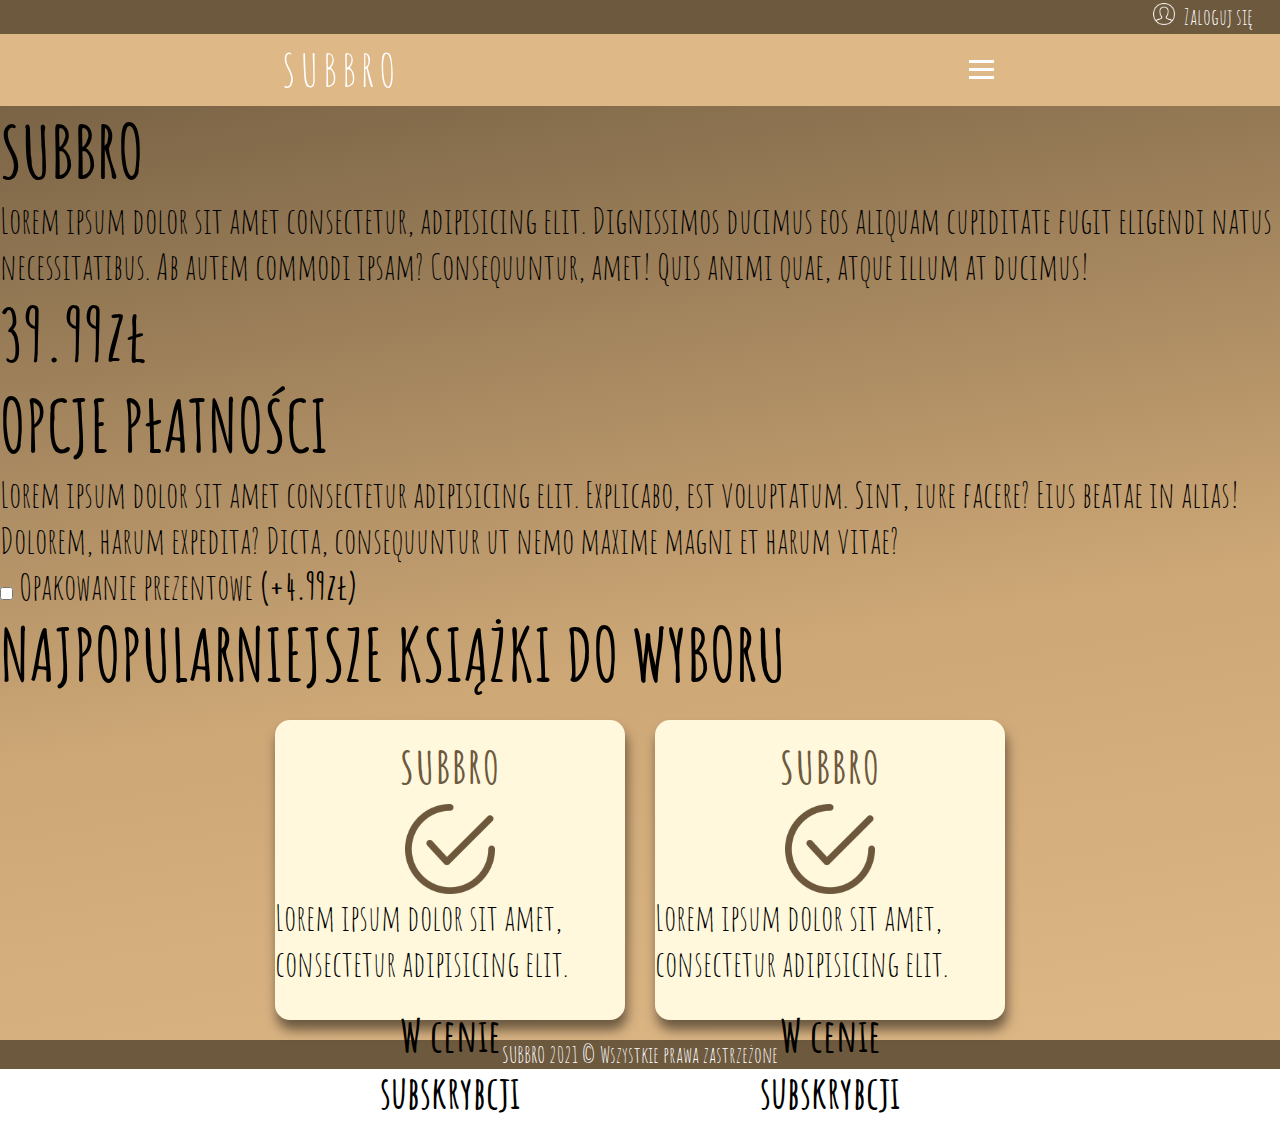
<file: sub1.html>
<!------CREDITS-------->
<!------CREDITS-------->
<!--Font by Vernon Adams, Ben Nathan, Thomas Jockin, Cyreal- Google Fonts--> <!--Licence: SIL (OFL)-->
<!--Icons by Crowdsourced, Dave Gandy, Daniel Bruce, Stephep Hutchings, Aristeides Stathopoulus- Fontello--> <!--Licence: SIL (OFL)-->
<!--Slide menu inspiration by Dev Ed-->
<!--SlideTo by flesler GitHub--> <!--Licence: MIT-->
<!--Ilustrations by unDraw--> <!--Licence: Free to use-->

<!DOCTYPE html>
<html lang="pl">
<head>
    <!---SITE SETTINGS-->
    <meta charset="UTF-8">
    <meta name="viewport" content="width=O, initial-scale=1.0, maximum-scale=1, user-scalable=no">
    <!--SITE DESCRIPTION ETC.-->
    <title>SUBBRO</title>

    <!--SITE LINKS (CSS, FONTS ETC.)-->
    <link rel="stylesheet" href="css/style.css" type="text/css"/>
    <link rel="preconnect" href="https://fonts.gstatic.com">
    <link href="https://fonts.googleapis.com/css2?family=Amatic+SC:wght@400;700&display=swap" rel="stylesheet"> 
    <link rel="stylesheet" href="fontello/css/fontello.css">
    <link rel="stylesheet" type="text/css" href="css/lightslider.css"/>
    <!--JQUERY-->
    <script type="text/javascript" src="js/JQuery3.3.1.js"></script>
    <script type="text/javascript" src="js/lightslider.js"></script>


</head>
<body>


<!--TOP FOOTER-->
    <aside>
        <div class="top-footer">
            <a href="#"><img src="img/icon-user.png" id="user-icon" alt="Przewiń na górę strony">Zaloguj się</a>
        </div>
    </aside>
<!----SITE LOGO---->
    <nav>
        <div class="logo">
            <a href="index.html">SUBBRO</a>
        </div>
<!-------MENU------->
            <ul class="nav-links">
                <li>
                    <a href="index.html">Strona główna</a>
                </li>
                <li>
                    <a href="#">Co to SUBBRO?</a>
                </li>
                <li>
                    <a href="oferta.html">Oferta</a>
                </li>
                <li>
                    <a href="#">Konto</a>
                </li>
            </ul>
            <div class="burger">
                <div class="line1"></div>
                <div class="line2"></div>
                <div class="line3"></div>
            </div>
    </nav> 
<!--MAIN-->
<div class="container">
<div class="buy">
    <div class="sub1">
        <h1>SUBBRO</h1>
        <p>Lorem ipsum dolor sit amet consectetur, adipisicing elit. Dignissimos ducimus eos aliquam cupiditate fugit eligendi natus necessitatibus. Ab autem commodi ipsam? Consequuntur, amet! Quis animi quae, atque illum at ducimus!</p>
        <h1>39.99zł</h1>
    </div>

    <div class="cash">
        <h1>OPCJE PŁATNOŚCI</h1>
        <p>Lorem ipsum dolor sit amet consectetur adipisicing elit. Explicabo, est voluptatum. Sint, iure facere? Eius beatae in alias! Dolorem, harum expedita? Dicta, consequuntur ut nemo maxime magni et harum vitae?</p>
        
    <label class="opakowanie">
        <input type="checkbox">
        <span class="checkmark"></span>
        Opakowanie prezentowe <b>(+4.99zł)</b></label>

    </div>
</div>

<div class="ksiazki-do-wyb">

    <h1>NAJPOPULARNIEJSZE KSIĄŻKI DO WYBORU</h1>
    <div class="books">
            
        <label class="book"><input type="checkbox" id="myCheck" onclick="myFunction()" style="opacity:0; position:absolute; right:9999px;">      
                     
                    <p class="sub">SUBBRO</p>
                    <img src="img/checked.png" id="ptaszek">
                    <p id="opis">Lorem ipsum dolor sit amet, consectetur adipisicing elit.</p>
                        <div class="details">
                            <p id="cena">W cenie subskrybcji</p>
                        </div>
        </label>            

        <label class="book"><input type="checkbox" id="myCheck1" onclick="myFunction1()" style="opacity:0; position:absolute; right:9999px;">      
                     
            <p class="sub">SUBBRO</p>
            <img src="img/checked.png" id="ptaszek1">
            <p id="opis1">Lorem ipsum dolor sit amet, consectetur adipisicing elit.</p>
                <div class="details">
                    <p id="cena1">W cenie subskrybcji</p>
                </div>
        </label>            


    </div>

</div>

</div>
</div>
<!--BOTTOM FOOTER-->   
<div class="footer"><aside>
    SUBBRO 2021 &copy; Wszystkie prawa zastrzeżone
</aside></div>
<!--SCRIPTS-->
    <script src="js/slide-menu.js"></script>
    <script src="js/script0.js" type="text/javascript"></script>
    <script src="js/script1.js" type="text/javascript"></script>
    <script src="js/checked.js" type="text/javascript"></script>
    <script src="js/checked1.js" type="text/javascript"></script>
</body>
</html>
</file>
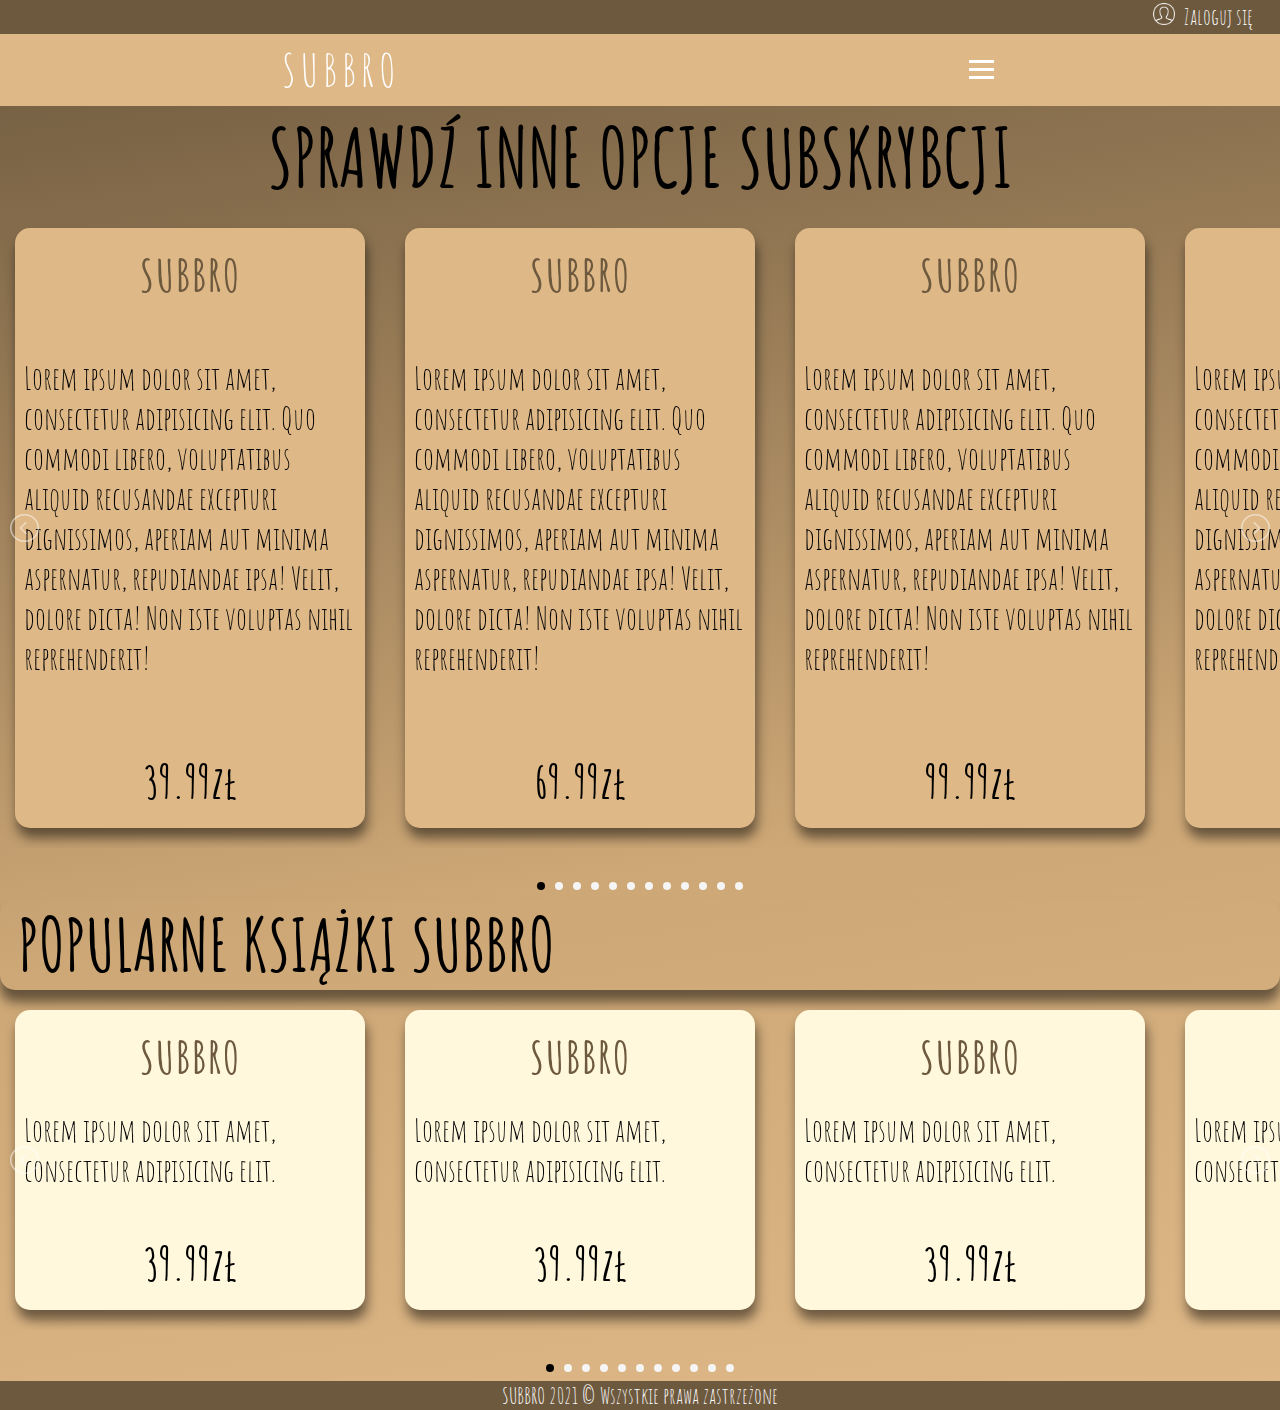
<file: sub10.html>
<!------CREDITS-------->
<!------CREDITS-------->
<!--Font by Vernon Adams, Ben Nathan, Thomas Jockin, Cyreal- Google Fonts--> <!--Licence: SIL (OFL)-->
<!--Icons by Crowdsourced, Dave Gandy, Daniel Bruce, Stephep Hutchings, Aristeides Stathopoulus- Fontello--> <!--Licence: SIL (OFL)-->
<!--Slide menu inspiration by Dev Ed-->
<!--SlideTo by flesler GitHub--> <!--Licence: MIT-->
<!--Ilustrations by unDraw--> <!--Licence: Free to use-->

<!DOCTYPE html>
<html lang="pl">
<head>
    <!---SITE SETTINGS-->
    <meta charset="UTF-8">
    <meta name="viewport" content="width=O, initial-scale=1.0, maximum-scale=1, user-scalable=no">
    <!--SITE DESCRIPTION ETC.-->
    <title>SUBBRO</title>

    <!--SITE LINKS (CSS, FONTS ETC.)-->
    <link rel="stylesheet" href="css/style.css" type="text/css"/>
    <link rel="preconnect" href="https://fonts.gstatic.com">
    <link href="https://fonts.googleapis.com/css2?family=Amatic+SC:wght@400;700&display=swap" rel="stylesheet"> 
    <link rel="stylesheet" href="fontello/css/fontello.css">
    <link rel="stylesheet" type="text/css" href="css/lightslider.css"/>
    <!--JQUERY-->
    <script type="text/javascript" src="js/JQuery3.3.1.js"></script>
    <script type="text/javascript" src="js/lightslider.js"></script>


</head>
<body>


<!--TOP FOOTER-->
    <aside>
        <div class="top-footer">
            <a href="#"><img src="img/icon-user.png" id="user-icon" alt="Przewiń na górę strony">Zaloguj się</a>
        </div>
    </aside>
<!----SITE LOGO---->
    <nav>
        <div class="logo">
            <a href="index.html">SUBBRO</a>
        </div>
<!-------MENU------->
            <ul class="nav-links">
                <li>
                    <a href="index.html">Strona główna</a>
                </li>
                <li>
                    <a href="#">Co to SUBBRO?</a>
                </li>
                <li>
                    <a href="oferta.html">Oferta</a>
                </li>
                <li>
                    <a href="#">Konto</a>
                </li>
            </ul>
            <div class="burger">
                <div class="line1"></div>
                <div class="line2"></div>
                <div class="line3"></div>
            </div>
    </nav> 
<!--MAIN-->
<div class="container">

    <div class="sub1">

    </div>


    <h1 id="offer">SPRAWDŹ INNE OPCJE SUBSKRYBCJI</h1>
    <div class="subs">
        <!--slider-->
        <ul id="autoWidth" class="cs-hidden">
        <!--1------------------------------>
        <li class="item-a"><a href="#">
        <div class="subskrybcje">
            <p class="sub">SUBBRO</p>
            <p class="opis">Lorem ipsum dolor sit amet, consectetur adipisicing elit. Quo commodi libero, voluptatibus aliquid recusandae excepturi dignissimos, aperiam aut minima aspernatur, repudiandae ipsa! Velit, dolore dicta! Non iste voluptas nihil reprehenderit!</p>
            <div class="details">
                <p class="cena">39.99zł</p>
            </div>
        </div></a>
        </li>
        <!--2------------------------------>
        <li class="item-b"><a href="#">
            <div class="subskrybcje">
                <p class="sub">SUBBRO</p>
                <p class="opis">Lorem ipsum dolor sit amet, consectetur adipisicing elit. Quo commodi libero, voluptatibus aliquid recusandae excepturi dignissimos, aperiam aut minima aspernatur, repudiandae ipsa! Velit, dolore dicta! Non iste voluptas nihil reprehenderit!</p>
                <div class="details">
                    <p class="cena">69.99zł</p>
                </div>
            </div></a>
            </li>
            <!--3------------------------------>
        <li class="item-c"><a href="#">
            <div class="subskrybcje">
                <p class="sub">SUBBRO</p>
                <p class="opis">Lorem ipsum dolor sit amet, consectetur adipisicing elit. Quo commodi libero, voluptatibus aliquid recusandae excepturi dignissimos, aperiam aut minima aspernatur, repudiandae ipsa! Velit, dolore dicta! Non iste voluptas nihil reprehenderit!</p>
                <div class="details">
                    <p class="cena">99.99zł</p>
                </div>
            </div></a>
            </li>
            <!--4------------------------------>
        <li class="item-d"><a href="#">
            <div class="subskrybcje">
                <p class="sub">SUBBRO</p>
                <p class="opis">Lorem ipsum dolor sit amet, consectetur adipisicing elit. Quo commodi libero, voluptatibus aliquid recusandae excepturi dignissimos, aperiam aut minima aspernatur, repudiandae ipsa! Velit, dolore dicta! Non iste voluptas nihil reprehenderit!</p>
                <div class="details">
                    <p class="cena">129.99zł</p>
                </div>
            </div></a>
            </li>
            <!--5------------------------------>
        <li class="item-e"><a href="#">
            <div class="subskrybcje">
                <p class="sub">SUBBRO</p>
                <p class="opis">Lorem ipsum dolor sit amet, consectetur adipisicing elit. Quo commodi libero, voluptatibus aliquid recusandae excepturi dignissimos, aperiam aut minima aspernatur, repudiandae ipsa! Velit, dolore dicta! Non iste voluptas nihil reprehenderit!</p>
                <div class="details">
                    <p class="cena">159.99zł</p>
                </div>
            </div></a>
            </li>
            <!--6------------------------------>
        <li class="item-f"><a href="#">
            <div class="subskrybcje">
                <p class="sub">SUBBRO</p>
                <p class="opis">Lorem ipsum dolor sit amet, consectetur adipisicing elit. Quo commodi libero, voluptatibus aliquid recusandae excepturi dignissimos, aperiam aut minima aspernatur, repudiandae ipsa! Velit, dolore dicta! Non iste voluptas nihil reprehenderit!</p>
                <div class="details">
                    <p class="cena">189.99zł</p>
                </div>
            </div></a>
            </li>
            <!--7------------------------------>
        <li class="item-g"><a href="#">
            <div class="subskrybcje">
                <p class="sub">SUBBRO</p>
                <p class="opis">Lorem ipsum dolor sit amet, consectetur adipisicing elit. Quo commodi libero, voluptatibus aliquid recusandae excepturi dignissimos, aperiam aut minima aspernatur, repudiandae ipsa! Velit, dolore dicta! Non iste voluptas nihil reprehenderit!</p>
                <div class="details">
                    <p class="cena">219.99zł</p>
                </div>
            </div></a>
            </li>
            <!--8------------------------------>
        <li class="item-h"><a href="#">
            <div class="subskrybcje">
                <p class="sub">SUBBRO</p>
                <p class="opis">Lorem ipsum dolor sit amet, consectetur adipisicing elit. Quo commodi libero, voluptatibus aliquid recusandae excepturi dignissimos, aperiam aut minima aspernatur, repudiandae ipsa! Velit, dolore dicta! Non iste voluptas nihil reprehenderit!</p>
                <div class="details">
                    <p class="cena">249.99zł</p>
                </div>
            </div></a>
            </li>
            <!--9------------------------------>
        <li class="item-i"><a href="#">
            <div class="subskrybcje">
                <p class="sub">SUBBRO</p>
                <p class="opis">Lorem ipsum dolor sit amet, consectetur adipisicing elit. Quo commodi libero, voluptatibus aliquid recusandae excepturi dignissimos, aperiam aut minima aspernatur, repudiandae ipsa! Velit, dolore dicta! Non iste voluptas nihil reprehenderit!</p>
                <div class="details">
                    <p class="cena">279.99zł</p>
                </div>
            </div></a>
            </li>
            <!--10------------------------------>
        <li class="item-j"><a href="#">
            <div class="subskrybcje">
                <p class="sub">SUBBRO</p>
                <p class="opis">Lorem ipsum dolor sit amet, consectetur adipisicing elit. Quo commodi libero, voluptatibus aliquid recusandae excepturi dignissimos, aperiam aut minima aspernatur, repudiandae ipsa! Velit, dolore dicta! Non iste voluptas nihil reprehenderit!</p>
                <div class="details">
                    <p class="cena">309.99zł</p>
                </div>
            </div></a>
            </li>
            <!--11------------------------------>
        <li class="item-k"><a href="#">
            <div class="subskrybcje">
                <p class="sub">SUBBRO</p>
                <p class="opis">Lorem ipsum dolor sit amet, consectetur adipisicing elit. Quo commodi libero, voluptatibus aliquid recusandae excepturi dignissimos, aperiam aut minima aspernatur, repudiandae ipsa! Velit, dolore dicta! Non iste voluptas nihil reprehenderit!</p>
                <div class="details">
                    <p class="cena">339.99zł</p>
                </div>
            </div></a>
            </li>
            <!--12------------------------------>
        <li class="item-l"><a href="#">
            <div class="subskrybcje">
                <p class="sub">SUBBRO</p>
                <p class="opis">Lorem ipsum dolor sit amet, consectetur adipisicing elit. Quo commodi libero, voluptatibus aliquid recusandae excepturi dignissimos, aperiam aut minima aspernatur, repudiandae ipsa! Velit, dolore dicta! Non iste voluptas nihil reprehenderit!</p>
                <div class="details">
                    <p class="cena">369.99zł</p>
                </div>
            </div></a>
            </li>  
    </div>
<div class="shop">

    <h1>POPULARNE KSIĄŻKI SUBBRO</h1>
    <div class="books">
        <!--slider-->
        <ul id="autoWidt" class="cs-hidde">
        <!--1------------------------------>
        <li class="item-a1"><a href="#">
            <div class="book">
                <p class="sub">SUBBRO</p>
                <p class="opis">Lorem ipsum dolor sit amet, consectetur adipisicing elit. </p>
                <div class="details">
                    <p class="cena">39.99zł</p>
                </div>
            </div></a>
            </li>
        <!--2------------------------------>
        <li class="item-b1"><a href="#">
            <div class="book">
                <p class="sub">SUBBRO</p>
                <p class="opis">Lorem ipsum dolor sit amet, consectetur adipisicing elit. </p>
                <div class="details">
                    <p class="cena">39.99zł</p>
                </div>
            </div></a>
            </li>
        <!--3------------------------------>
        <li class="item-c1"><a href="#">
            <div class="book">
                <p class="sub">SUBBRO</p>
                <p class="opis">Lorem ipsum dolor sit amet, consectetur adipisicing elit. </p>
                <div class="details">
                    <p class="cena">39.99zł</p>
                </div>
            </div></a>
            </li>
        <!--4------------------------------>
        <li class="item-d1"><a href="#">
            <div class="book">
                <p class="sub">SUBBRO</p>
                <p class="opis">Lorem ipsum dolor sit amet, consectetur adipisicing elit. </p>
                <div class="details">
                    <p class="cena">39.99zł</p>
                </div>
            </div></a>
            </li>
        <!--5------------------------------>
        <li class="item-e1"><a href="#">
            <div class="book">
                <p class="sub">SUBBRO</p>
                <p class="opis">Lorem ipsum dolor sit amet, consectetur adipisicing elit. </p>
                <div class="details">
                    <p class="cena">39.99zł</p>
                </div>
            </div></a>
            </li>
        <!--6------------------------------>
        <li class="item-f1"><a href="#">
            <div class="book">
                <p class="sub">SUBBRO</p>
                <p class="opis">Lorem ipsum dolor sit amet, consectetur adipisicing elit. </p>
                <div class="details">
                    <p class="cena">39.99zł</p>
                </div>
            </div></a>
            </li>
        <!--7------------------------------>
        <li class="item-g1"><a href="#">
            <div class="book">
                <p class="sub">SUBBRO</p>
                <p class="opis">Lorem ipsum dolor sit amet, consectetur adipisicing elit. </p>
                <div class="details">
                    <p class="cena">39.99zł</p>
                </div>
            </div></a>
            </li>
        <!--8------------------------------>
        <li class="item-h1"><a href="#">
            <div class="book">
                <p class="sub">SUBBRO</p>
                <p class="opis">Lorem ipsum dolor sit amet, consectetur adipisicing elit. </p>
                <div class="details">
                    <p class="cena">39.99zł</p>
                </div>
            </div></a>
            </li>
        <!--9------------------------------>
        <li class="item-i1"><a href="#">
            <div class="book">
                <p class="sub">SUBBRO</p>
                <p class="opis">Lorem ipsum dolor sit amet, consectetur adipisicing elit. </p>
                <div class="details">
                    <p class="cena">39.99zł</p>
                </div>
            </div></a>
            </li>
        <!--10------------------------------>
        <li class="item-j1"><a href="#">
            <div class="book">
                <p class="sub">SUBBRO</p>
                <p class="opis">Lorem ipsum dolor sit amet, consectetur adipisicing elit. </p>
                <div class="details">
                    <p class="cena">39.99zł</p>
                </div>
            </div></a>
            </li>
        <!--11------------------------------>
        <li class="item-k1"><a href="#">
            <div class="book">
                <p class="sub">SUBBRO</p>
                <p class="opis">Lorem ipsum dolor sit amet, consectetur adipisicing elit. </p>
                <div class="details">
                    <p class="cena">39.99zł</p>
                </div>
            </div></a>
            </li>        
    </div>

</div>

</div>
</div>
<!--BOTTOM FOOTER-->   
<div class="footer"><aside>
    SUBBRO 2021 &copy; Wszystkie prawa zastrzeżone
</aside></div>
<!--SCRIPTS-->
    <script src="js/slide-menu.js"></script>
    <script src="js/script.js" type="text/javascript"></script>
    <script src="js/script1.js" type="text/javascript"></script>
</body>
</html>
</file>
<file: css/style.css>
*{
	margin: 0px;
	padding: 0px;
	box-sizing: border-box;
	font-family: 'Amatic SC', cursive;
}
ul{
	list-style:none;
}
a{
	text-decoration:none;
}
*::selection{
	color: white;
	background-color: #CDA776;
}
body{
	background: rgb(109,89,62);
	background: linear-gradient(171deg, rgba(109,89,62,1) 0%, rgba(205,167,118,1) 60%, rgba(222,184,135,1) 100%);
	background-repeat: no-repeat;
	background-size: auto;
	min-height: 100vh;
}

/* !INDEX.HTML */

/*INTRO*/
.intro{
	background-color: black;
	position: fixed;
	top: 0;
	left: 0;
	width: 100%;
	height: 100%;
	z-index: 9999999999;
	display: flex;
	flex-direction: column;
	justify-content: space-evenly;
	align-items: center;
}
.slider{
	background-color: #6d593e;
	position: fixed;
	top: 0;
	left: 0;
	width: 100%;
	height: 100%;
	z-index: 999999;
	transform: translateY(100%);
}
.intro-text{
	color: white;
	font-size: 3rem;
	display: flex;
	flex-direction: column;
}



.hide{
	overflow: hidden;
	font-size: 8vh;
}
.hide-left{
	color: white;
	fill: white;
	overflow: hidden;
	align-self: right;
	font-size: 8vh;
}
.hide span{
	transform: translateY(100%);
	display: inline-block;
}
.hide-left span{
	transform: translateY(100%);
	display: inline-block;
}
@media screen and (max-width:530px){
	.hide{
		font-size: 4vh;
	}
	.hide-left{
		font-size: 4vh;
	}
}

/*SCROLL UP*/
.scrollup{
	width: 9vh;
	height: 9vh;
	text-decoration: none;
	position: fixed;
	right: 1vh;
	bottom:11vh;
	display: none;
}
.scrollup img{
	width: 100%;
}


/*TOP FOOTER*/
.top-footer{
	background-color: #6d593e;
	font-size: 2.5vh;
	text-align: right;
	padding: 0.25vh;
	padding-right: 3vh;
}
.top-footer a{
	text-decoration: none;
	color: white;
}
#user-icon{
	width: 2.5vh;
	height: 2.5vh;
	margin-right: 1vh;
	margin-bottom: 0;
	align-self: center;
}

/*NAVIGATION+LOGO*/
nav{
	display: flex;
	justify-content: space-around;
	align-items: center;
	min-height: 8vh;
	background-color: #deb887;
	width: 100%;
	z-index: 999999;
	position: -webkit-sticky; /* Safari */
	position: sticky;
	top: 0;
}

.logo{
	color: white;
	text-transform: uppercase;
	letter-spacing: 5px;
	font-size: 5vh;
	z-index: 999999;
	position: -webkit-sticky; /* Safari */
	position: sticky;
	top: 0;
}
.logo a{
	text-decoration: none;
	color: white;
}

.nav-links{
	display: flex;
	justify-content: space-around;
	width: 50%;
}
.nav-links li{
	list-style: none;
}
.nav-links a{
	color: white;
	text-decoration: none;
	letter-spacing: 3px;
	font-weight: bold;
	font-size: 4.5vh;
	border-radius: 1vh;
	padding: 1vh;
	position: -webkit-sticky; /* Safari */
	position: sticky;
	top: 0;
}
.nav-links a:hover{
	background-color: #CDA776;
}
.burger{
	display: none;
	cursor: pointer;
	z-index: 999999;
	position: -webkit-sticky; /* Safari */
	position: sticky;
	top: 0;
}

@media screen and (max-width:1320px){
	body{
		overflow-x: hidden;
	}
	.nav-links{
		position: absolute;
		right: 0px;
		height: 92vh;
		top: 8vh;
		background-color: #deb887;
		display: flex;
		flex-direction: column;
		align-items: center;
		width: 50%;
		transform: translateX(100%);
		transition: transform 0.5s ease-in;
		z-index: 2;
	}
	.nav-links li{
		opacity: 0;
	}
	.burger{
		display: block;
		z-index: 3;
	}
}

@media screen and (max-width:1740px){
	.nav-links{
		width: 60%;
	}
}
@media screen and (max-width:400px){
	.nav-links a{
		font-size: 3vh;
	}
}

.nav-active{
	transform: translateX(0%);
}

.burger div{
	width: 25px;
	height: 3px;
	background-color: white;
	margin: 5px;
	transition: all 0.3s ease;
	z-index: 3;
	position: -webkit-sticky; /* Safari */
	position: sticky;
	top: 0;
}

@keyframes navLinkFade{
	from{
		opacity: 0;
		transform: translateX(50px);
	}
	to{
		opacity: 1;
		transform: translate(0px);
	}
}
.toggle .line1{
	transform: rotate(-45deg) translate(-5px,6px);
}
.toggle .line2{
	opacity:0;
}
.toggle .line3{
	transform: rotate(45deg) translate(-5px,-6px);
}
/*CONTENT*/
.container{
	min-height: 100%;
	font-size: 4vh;
	display: flex;
	flex-direction: column;
}
.container img{
	width:10vh;
	margin-top: 1vh;
}
@media screen and (max-width:815px){
	.container img{
		margin-top: 20vh;
		margin-bottom: 30vh;
	}
}


.video-container {
    overflow: hidden;
    position: relative;
	width:68%;
	margin-left: auto;
	margin-right: auto;
	z-index: 0;
	margin-left: auto;
	margin-right: auto;
}

.video-container::after {
    padding-top: 56.25%;
    display: block;
    content: '';
}

.video-container iframe {
    position: absolute;
    top: 0;
    left: 0;
    width: 100%;
    height: 100%;
}
@media screen and (max-width:1200px){
	.video-container{
		width: 100%;
	}
}

/*CZYM SIĘ ZAJMUJE SUBBRO?*/
#link1{
	display: flex;
	align-items: center;
	justify-content: center;
	width: 100%;
	padding-bottom: 10vh;
}
#link3{
	display: flex;
	align-items: center;
	justify-content: center;
	width: 100%;
	padding-top: 2vh;
}
#link4{
	transform: rotate(180deg);
	display: flex;
	align-items: center;
	justify-content: center;
	width: 100%;
	height: 15vh;
}
#link5{
	display: flex;
	align-items: center;
	justify-content: center;
	width: 100%;
}
#link6{
	transform: rotate(180deg);
	display: flex;
	align-items: center;
	justify-content: center;
	width: 100%;
	height: 15vh;
}
@media screen and (max-width:1200px){
	#link1{
		display: none;
	}
	#link2{
		display: none;
	}
	#link3{
		display: none;
	}
	#link4{
		display: none;
	}
	#link5{
		display: none;
	}
	#link6{
		display: none;
	}
}
@media screen and (min-height:1230px){
	#link1{
		display: none;
	}
	#link2{
		display: none;
	}
	#link3{
		display: none;
	}
	#link4{
		display: none;
	}
	#link5{
		display: none;
	}
	#link6{
		display: none;
	}
}
.czym-sie-zajmuje{
	height: 80vh;
	display: flex;
	flex-direction: column;
	justify-content: center;
	align-items: center; 
	bottom: 5vh;
}
.czym-sie-zajmuje p{
	font-size: 5vh;
}
.czym-sie-zajmuje h1{
	margin-top: 3vh;
	width: 100%;
	text-align: center;
	padding-bottom: 5vh;
}
@media screen and (max-width:1200px){
	.czym-sie-zajmuje h1{
		font-size: 6vh;
	}
	.czym-sie-zajmuje p{
		font-size: 4vh;
	}
}

.eko-subbro{
	height: 80vh;
	display: flex;
	flex-direction: column;
  	justify-content: center;
	align-items: center;
}
.eko-subbro p{
	font-size: 5vh;
}
.eko-subbro h1{
	margin-top: 3vh;
	width: 100%;
	text-align: center;
	padding-bottom: 5vh;
}
@media screen and (max-width:1200px){
	.eko-subbro h1{
		font-size: 6vh;
	}
	.eko-subbro p{
		font-size: 4vh;
	}
}

.papier{
	height: 980px;
	display: flex;
	flex-direction: column;
  	justify-content: center;
	align-items: center;
}
.papier p{
	font-size: 5vh;
}
.papier h1{
	margin-top: 3vh;
	width: 100%;
	text-align: center;
	padding-bottom: 5vh;
}
@media screen and (max-width:1200px){
	.papier h1{
		font-size: 6vh;
	}
	.papier p{
		font-size: 4vh;
	}
}

/*FOOTER*/
.footer{
	background-color: #6d593e;
	color: white;
	text-align: center;
	font-size: 2.5vh;
}









/* !OFERTA */

.subs{
	width: 100%;
	display: flex;
	justify-content: center;
	align-items: center;
}
.subs a{
	text-decoration: none;
	color: black;
}

.subskrybcje{
	width: 350px;
	height: 600px;
	background-color:#deb887;
	border-radius: 15px;
	box-shadow: 2px 10px 12px rgba(0, 0, 0, 0.5);
	display: flex;
	flex-direction: column;
	align-items: center;
	justify-content: space-between;
	box-sizing: border-box;
	margin: 20px 15px;
}
.opis{
	font-size: 3.5vh;
	max-width: 100%;
	max-height: 100%;
	padding: 1vh;
}
.details{
	display: flex;
	flex-direction: column;
	align-items: center;
	width: 200px;
}
.details p{
	font-weight: bold;
	text-align: center;
	font-size: 5vh;
	margin-top: 20px;
	padding-bottom: 2vh;
}
.sub{
	color: #6d593e;
	font-weight: bold;
	letter-spacing: 2px;
	font-size: 5vh;
	padding-top: 2vh;
}

/*TODO Carousel*/

.books{
	width: 100%;
	display: flex;
	justify-content: center;
	align-items: center;
}
.book{
	width: 350px;
	height: 300px;
	background-color:cornsilk;
	border-radius: 15px;
	box-shadow: 2px 10px 12px rgba(0, 0, 0, 0.5);
	display: flex;
	flex-direction: column;
	align-items: center;
	justify-content: space-between;
	box-sizing: border-box;
	margin: 20px 15px;
}
#offer{
	text-align: center;
	font-size: 9vh;
}

.shop{
	display: flex;
	flex-direction: column;
}
.shop a{
	text-decoration: none;
	color: black;
}
.shop h1{
	border-radius: 15px;
	box-shadow: 0px 12px 12px rgba(0, 0, 0, 0.5);
	padding-left: 2vh;
}
</file>
<file: fontello/css/fontello.css>
@font-face {
  font-family: 'fontello';
  src: url('../font/fontello.eot?32106994');
  src: url('../font/fontello.eot?32106994#iefix') format('embedded-opentype'),
       url('../font/fontello.woff2?32106994') format('woff2'),
       url('../font/fontello.woff?32106994') format('woff'),
       url('../font/fontello.ttf?32106994') format('truetype'),
       url('../font/fontello.svg?32106994#fontello') format('svg');
  font-weight: normal;
  font-style: normal;
}
/* Chrome hack: SVG is rendered more smooth in Windozze. 100% magic, uncomment if you need it. */
/* Note, that will break hinting! In other OS-es font will be not as sharp as it could be */
/*
@media screen and (-webkit-min-device-pixel-ratio:0) {
  @font-face {
    font-family: 'fontello';
    src: url('../font/fontello.svg?32106994#fontello') format('svg');
  }
}
*/
 
 [class^="icon-"]:before, [class*=" icon-"]:before {
  font-family: "fontello";
  font-style: normal;
  font-weight: normal;
  speak: never;
 
  display: inline-block;
  text-decoration: inherit;
  width: 1em;
  margin-right: .2em;
  text-align: center;
  /* opacity: .8; */
 
  /* For safety - reset parent styles, that can break glyph codes*/
  font-variant: normal;
  text-transform: none;
 
  /* fix buttons height, for twitter bootstrap */
  line-height: 1em;
 
  /* Animation center compensation - margins should be symmetric */
  /* remove if not needed */
  margin-left: .2em;
 
  /* you can be more comfortable with increased icons size */
  /* font-size: 120%; */
 
  /* Font smoothing. That was taken from TWBS */
  -webkit-font-smoothing: antialiased;
  -moz-osx-font-smoothing: grayscale;
 
  /* Uncomment for 3D effect */
  /* text-shadow: 1px 1px 1px rgba(127, 127, 127, 0.3); */
}
 
.icon-link:before { content: '\e800'; } /* '' */
.icon-mail:before { content: '\e801'; } /* '' */
.icon-phone:before { content: '\e802'; } /* '' */
.icon-briefcase:before { content: '\e803'; } /* '' */
.icon-pencil:before { content: '\e804'; } /* '' */
.icon-location:before { content: '\e805'; } /* '' */
.icon-heart:before { content: '\e806'; } /* '' */
.icon-picture:before { content: '\e807'; } /* '' */
.icon-home:before { content: '\e808'; } /* '' */
.icon-tags:before { content: '\e809'; } /* '' */
.icon-login:before { content: '\e80f'; } /* '' */
.icon-logout:before { content: '\e810'; } /* '' */
.icon-cog-alt:before { content: '\e811'; } /* '' */
.icon-bell:before { content: '\e812'; } /* '' */
.icon-fire:before { content: '\e813'; } /* '' */
.icon-attention-circled:before { content: '\e814'; } /* '' */
.icon-user-outline:before { content: '\e815'; } /* '' */
.icon-users-outline:before { content: '\e816'; } /* '' */
.icon-eye:before { content: '\e817'; } /* '' */
.icon-eye-off:before { content: '\e818'; } /* '' */
.icon-spin4:before { content: '\e834'; } /* '' */
.icon-twitter:before { content: '\f099'; } /* '' */
.icon-facebook:before { content: '\f09a'; } /* '' */
.icon-filter:before { content: '\f0b0'; } /* '' */
.icon-menu:before { content: '\f0c9'; } /* '' */
.icon-money:before { content: '\f0d6'; } /* '' */
.icon-lightbulb:before { content: '\f0eb'; } /* '' */
.icon-smile:before { content: '\f118'; } /* '' */
.icon-frown:before { content: '\f119'; } /* '' */
.icon-meh:before { content: '\f11a'; } /* '' */
.icon-help:before { content: '\f128'; } /* '' */
.icon-info:before { content: '\f129'; } /* '' */
.icon-euro:before { content: '\f153'; } /* '' */
.icon-pound:before { content: '\f154'; } /* '' */
.icon-dollar:before { content: '\f155'; } /* '' */
.icon-sort-alt-down:before { content: '\f161'; } /* '' */
.icon-youtube-play:before { content: '\f16a'; } /* '' */
.icon-instagram:before { content: '\f16d'; } /* '' */
.icon-apple:before { content: '\f179'; } /* '' */
.icon-moon:before { content: '\f186'; } /* '' */
.icon-bug:before { content: '\f188'; } /* '' */
.icon-spotify:before { content: '\f1bc'; } /* '' */
.icon-paypal:before { content: '\f1ed'; } /* '' */
.icon-bell-off-empty:before { content: '\f1f7'; } /* '' */
.icon-birthday:before { content: '\f1fd'; } /* '' */
.icon-amazon:before { content: '\f270'; } /* '' */
.icon-reddit-alien:before { content: '\f281'; } /* '' */
</file>
<file: SUBBRO/css/style.css>
*{
	margin: 0px;
	padding: 0px;
	box-sizing: border-box;
	font-family: 'Amatic SC', cursive;
}
ul{
	list-style:none;
}
a{
	text-decoration:none;
}
*::selection{
	color: white;
	background-color: #CDA776;
}
body{
	background: rgb(109,89,62);
	background: linear-gradient(171deg, rgba(109,89,62,1) 0%, rgba(205,167,118,1) 60%, rgba(222,184,135,1) 100%);
	background-repeat: no-repeat;
	background-size: auto;
	min-height: 100vh;
}

/* !INDEX.HTML */

/*INTRO*/
.intro{
	background-color: black;
	position: fixed;
	top: 0;
	left: 0;
	width: 100%;
	height: 100%;
	z-index: 9999999999;
	display: flex;
	flex-direction: column;
	justify-content: space-evenly;
	align-items: center;
}
.slider{
	background-color: #6d593e;
	position: fixed;
	top: 0;
	left: 0;
	width: 100%;
	height: 100%;
	z-index: 999999;
	transform: translateY(100%);
}
.intro-text{
	color: white;
	font-size: 3rem;
	display: flex;
	flex-direction: column;
}



.hide{
	overflow: hidden;
	font-size: 8vh;
}
.hide-left{
	color: white;
	fill: white;
	overflow: hidden;
	align-self: right;
	font-size: 8vh;
}
.hide span{
	transform: translateY(100%);
	display: inline-block;
}
.hide-left span{
	transform: translateY(100%);
	display: inline-block;
}
@media screen and (max-width:530px){
	.hide{
		font-size: 4vh;
	}
	.hide-left{
		font-size: 4vh;
	}
}

/*SCROLL UP*/
.scrollup{
	width: 9vh;
	height: 9vh;
	text-decoration: none;
	position: fixed;
	right: 1vh;
	bottom:11vh;
	display: none;
}
.scrollup img{
	width: 100%;
}


/*TOP FOOTER*/
.top-footer{
	background-color: #6d593e;
	font-size: 2.5vh;
	text-align: right;
	padding: 0.25vh;
	padding-right: 3vh;
}
.top-footer a{
	text-decoration: none;
	color: white;
}
#user-icon{
	width: 2.5vh;
	height: 2.5vh;
	margin-right: 1vh;
	margin-bottom: 0;
	align-self: center;
}

/*NAVIGATION+LOGO*/
nav{
	display: flex;
	justify-content: space-around;
	align-items: center;
	min-height: 8vh;
	background-color: #deb887;
	width: 100%;
	z-index: 999999;
	position: -webkit-sticky; /* Safari */
	position: sticky;
	top: 0;
}

.logo{
	color: white;
	text-transform: uppercase;
	letter-spacing: 5px;
	font-size: 5vh;
	z-index: 999999;
	position: -webkit-sticky; /* Safari */
	position: sticky;
	top: 0;
}
.logo a{
	text-decoration: none;
	color: white;
}

.nav-links{
	display: flex;
	justify-content: space-around;
	width: 50%;
}
.nav-links li{
	list-style: none;
}
.nav-links a{
	color: white;
	text-decoration: none;
	letter-spacing: 3px;
	font-weight: bold;
	font-size: 4.5vh;
	border-radius: 1vh;
	padding: 1vh;
	position: -webkit-sticky; /* Safari */
	position: sticky;
	top: 0;
}
.nav-links a:hover{
	background-color: #CDA776;
}
.burger{
	display: none;
	cursor: pointer;
	z-index: 999999;
	position: -webkit-sticky; /* Safari */
	position: sticky;
	top: 0;
}

@media screen and (max-width:1320px){
	body{
		overflow-x: hidden;
	}
	.nav-links{
		position: absolute;
		right: 0px;
		height: 92vh;
		top: 8vh;
		background-color: #deb887;
		display: flex;
		flex-direction: column;
		align-items: center;
		width: 50%;
		transform: translateX(100%);
		transition: transform 0.5s ease-in;
		z-index: 2;
	}
	.nav-links li{
		opacity: 0;
	}
	.burger{
		display: block;
		z-index: 3;
	}
}

@media screen and (max-width:1740px){
	.nav-links{
		width: 60%;
	}
}
@media screen and (max-width:400px){
	.nav-links a{
		font-size: 3vh;
	}
}

.nav-active{
	transform: translateX(0%);
}

.burger div{
	width: 25px;
	height: 3px;
	background-color: white;
	margin: 5px;
	transition: all 0.3s ease;
	z-index: 3;
	position: -webkit-sticky; /* Safari */
	position: sticky;
	top: 0;
}

@keyframes navLinkFade{
	from{
		opacity: 0;
		transform: translateX(50px);
	}
	to{
		opacity: 1;
		transform: translate(0px);
	}
}
.toggle .line1{
	transform: rotate(-45deg) translate(-5px,6px);
}
.toggle .line2{
	opacity:0;
}
.toggle .line3{
	transform: rotate(45deg) translate(-5px,-6px);
}
/*CONTENT*/
.container{
	min-height: 100%;
	font-size: 4vh;
	display: flex;
	flex-direction: column;
	animation: transitionIn 1.25s;
}
.container img{
	width:10vh;
	margin-top: 1vh;
}
@media screen and (max-width:815px){
	.container img{
		margin-top: 20vh;
		margin-bottom: 30vh;
	}
}

@keyframes transitionIn{
	from{
		opacity: 0;
		transform: rotateX(-10deg);
	}
	to{
		opacity: 1;
		transform: rotateX(0);
	}
}


.video-container {
    overflow: hidden;
    position: relative;
	width:68%;
	margin-left: auto;
	margin-right: auto;
	z-index: 0;
	margin-left: auto;
	margin-right: auto;
	display: block;
}

.video-container::after {
    padding-top: 56.25%;
    display: block;
    content: '';
}

.video-container iframe {
    position: absolute;
    top: 0;
    left: 0;
    width: 100%;
    height: 100%;
}
@media screen and (max-width:1200px){
	.video-container{
		width: 100%;
	}
}

/*CZYM SIĘ ZAJMUJE SUBBRO?*/
#link1{
	display: flex;
	align-items: center;
	justify-content: center;
	width: 100%;
	padding-bottom: 10vh;
}
#link3{
	display: flex;
	align-items: center;
	justify-content: center;
	width: 100%;
	padding-top: 2vh;
}
#link4{
	transform: rotate(180deg);
	display: flex;
	align-items: center;
	justify-content: center;
	width: 100%;
	height: 15vh;
}
#link5{
	display: flex;
	align-items: center;
	justify-content: center;
	width: 100%;
}
#link6{
	transform: rotate(180deg);
	display: flex;
	align-items: center;
	justify-content: center;
	width: 100%;
	height: 15vh;
}
@media screen and (max-width:1200px){
	#link1{
		opacity: 1;
		
	}
	#link2{
		opacity: 0;
	}
	#link3{
		opacity: 0;
	}
	#link4{
		opacity: 0;
	}
	#link5{
		opacity: 0;
	}
	#link6{
		opacity: 0;
	}
	#link1 a{
		pointer-events: none;
	}
}
.czym-sie-zajmuje{
	height: 80vh;
	display: flex;
	flex-direction: column;
	justify-content: center;
	align-items: center; 
	bottom: 5vh;
}
.czym-sie-zajmuje p{
	font-size: 5vh;
}
.czym-sie-zajmuje h1{
	margin-top: 3vh;
	width: 100%;
	text-align: center;
	padding-bottom: 5vh;
}
@media screen and (max-width:1200px){
	.czym-sie-zajmuje h1{
		font-size: 6vh;
	}
	.czym-sie-zajmuje p{
		font-size: 4vh;
	}
}

.eko-subbro{
	height: 80vh;
	display: flex;
	flex-direction: column;
  	justify-content: center;
	align-items: center;
}
.eko-subbro p{
	font-size: 5vh;
}
.eko-subbro h1{
	margin-top: 3vh;
	width: 100%;
	text-align: center;
	padding-bottom: 5vh;
}
@media screen and (max-width:1200px){
	.eko-subbro h1{
		font-size: 6vh;
	}
	.eko-subbro p{
		font-size: 4vh;
	}
}

.papier{
	height: 980px;
	display: flex;
	flex-direction: column;
  	justify-content: center;
	align-items: center;
}
.papier p{
	font-size: 5vh;
}
.papier h1{
	margin-top: 3vh;
	width: 100%;
	text-align: center;
	padding-bottom: 5vh;
}
@media screen and (max-width:1200px){
	.papier h1{
		font-size: 6vh;
		
	}
	.papier p{
		font-size: 4vh;
	}
	
}

/*FOOTER*/
.footer{
	background-color: #6d593e;
	color: white;
	text-align: center;
	font-size: 2.5vh;
}









/* !OFERTA */

.subs{
	width: 100%;
	display: flex;
	justify-content: center;
	align-items: center;
}
.subs a{
	text-decoration: none;
	color: black;
}

.subskrybcje{
	width: 350px;
	height: 600px;
	background-color:#deb887;
	border-radius: 15px;
	box-shadow: 2px 10px 12px rgba(0, 0, 0, 0.5);
	display: flex;
	flex-direction: column;
	align-items: center;
	justify-content: space-between;
	box-sizing: border-box;
	margin: 20px 15px;
}
.subskrybcje:hover{
	background-color: #CDA776;
}
.opis{
	font-size: 3.5vh;
	max-width: 100%;
	max-height: 100%;
	padding: 1vh;
}
.details{
	display: flex;
	flex-direction: column;
	align-items: center;
	width: 200px;
}
.details p{
	font-weight: bold;
	text-align: center;
	font-size: 5vh;
	margin-top: 20px;
	padding-bottom: 2vh;
}
.sub{
	color: #6d593e;
	font-weight: bold;
	letter-spacing: 2px;
	font-size: 5vh;
	padding-top: 2vh;
}

/*! Carousel*/

.books{
	width: 100%;
	display: flex;
	justify-content: center;
	align-items: center;
}
.book{
	width: 350px;
	height: 300px;
	background-color: #fff8dc;
	border-radius: 15px;
	box-shadow: 2px 10px 12px rgba(0, 0, 0, 0.5);
	display: flex;
	flex-direction: column;
	align-items: center;
	justify-content: space-between;
	box-sizing: border-box;
	margin: 20px 15px;
}
.book:hover{
	background-color: #ddd6ba;
}
#offer{
	text-align: center;
	font-size: 9vh;
	margin-top: 3vh;
}

.shop{
	display: flex;
	flex-direction: column;
}
.shop a{
	text-decoration: none;
	color: black;
}
.shop h1{
	border-radius: 15px;
	box-shadow: 0px 12px 12px rgba(0, 0, 0, 0.5);
	padding-left: 2vh;
}

/*! SUB 1 */

.buy{
	display: flex;
	flex-direction: row;
}
.sub1{
	height: 70vh;
	width: 50%;
	display: flex;
	flex-direction: column;
	align-items: center;
	justify-content:space-around;
	align-content: space-around;
	margin: 3vh;
	padding: 3vh;
	border-radius: 5vh;
	border: 3px solid black;
	background-color: rgb(252, 214, 150);
}
.cash{
	height: 70vh;
	width: 50%;
	display: flex;
	flex-direction: column;
	align-items: center;
	justify-content:space-around;
	align-content: space-around;
	margin: 3vh;
	padding: 3vh;
	border-radius: 5vh;
	border: 3px solid black;
	background-color: rgb(252, 214, 150);
}

.opakowanie{
	display: block;
  position: relative;
  padding-left: 35px;
  margin-bottom: 12px;
  cursor: pointer;
  font-size: 22px;
  -webkit-user-select: none;
  -moz-user-select: none;
  -ms-user-select: none;
  user-select: none;
}
.opakowanie input {
	position: absolute;
	opacity: 0;
	cursor: pointer;
	height: 0;
	width: 0;
}
.checkmark {
	position: absolute;
	top: 0;
	left: 0;
	height: 25px;
	width: 25px;
	border-radius: 0.5vh;
	background-color: #eee;
}
.opakowanie:hover input ~ .checkmark {
	background-color: #ccc;
}
.opakowanie input:checked ~ .checkmark {
	background-color:#6d593e;
}
.checkmark:after {
	content: "";
	position: absolute;
	display: none;
}
.opakowanie input:checked ~ .checkmark:after {
	display: block;
}
.opakowanie .checkmark:after {
	left: 9px;
	top: 5px;
	width: 5px;
	height: 10px;
	border: solid white;
	border-width: 0 3px 3px 0;
	-webkit-transform: rotate(45deg);
	-ms-transform: rotate(45deg);
	transform: rotate(45deg);
  }
</file>
<file: SUBBRO/fontello/css/fontello.css>
@font-face {
  font-family: 'fontello';
  src: url('../font/fontello.eot?32106994');
  src: url('../font/fontello.eot?32106994#iefix') format('embedded-opentype'),
       url('../font/fontello.woff2?32106994') format('woff2'),
       url('../font/fontello.woff?32106994') format('woff'),
       url('../font/fontello.ttf?32106994') format('truetype'),
       url('../font/fontello.svg?32106994#fontello') format('svg');
  font-weight: normal;
  font-style: normal;
}
/* Chrome hack: SVG is rendered more smooth in Windozze. 100% magic, uncomment if you need it. */
/* Note, that will break hinting! In other OS-es font will be not as sharp as it could be */
/*
@media screen and (-webkit-min-device-pixel-ratio:0) {
  @font-face {
    font-family: 'fontello';
    src: url('../font/fontello.svg?32106994#fontello') format('svg');
  }
}
*/
 
 [class^="icon-"]:before, [class*=" icon-"]:before {
  font-family: "fontello";
  font-style: normal;
  font-weight: normal;
  speak: never;
 
  display: inline-block;
  text-decoration: inherit;
  width: 1em;
  margin-right: .2em;
  text-align: center;
  /* opacity: .8; */
 
  /* For safety - reset parent styles, that can break glyph codes*/
  font-variant: normal;
  text-transform: none;
 
  /* fix buttons height, for twitter bootstrap */
  line-height: 1em;
 
  /* Animation center compensation - margins should be symmetric */
  /* remove if not needed */
  margin-left: .2em;
 
  /* you can be more comfortable with increased icons size */
  /* font-size: 120%; */
 
  /* Font smoothing. That was taken from TWBS */
  -webkit-font-smoothing: antialiased;
  -moz-osx-font-smoothing: grayscale;
 
  /* Uncomment for 3D effect */
  /* text-shadow: 1px 1px 1px rgba(127, 127, 127, 0.3); */
}
 
.icon-link:before { content: '\e800'; } /* '' */
.icon-mail:before { content: '\e801'; } /* '' */
.icon-phone:before { content: '\e802'; } /* '' */
.icon-briefcase:before { content: '\e803'; } /* '' */
.icon-pencil:before { content: '\e804'; } /* '' */
.icon-location:before { content: '\e805'; } /* '' */
.icon-heart:before { content: '\e806'; } /* '' */
.icon-picture:before { content: '\e807'; } /* '' */
.icon-home:before { content: '\e808'; } /* '' */
.icon-tags:before { content: '\e809'; } /* '' */
.icon-login:before { content: '\e80f'; } /* '' */
.icon-logout:before { content: '\e810'; } /* '' */
.icon-cog-alt:before { content: '\e811'; } /* '' */
.icon-bell:before { content: '\e812'; } /* '' */
.icon-fire:before { content: '\e813'; } /* '' */
.icon-attention-circled:before { content: '\e814'; } /* '' */
.icon-user-outline:before { content: '\e815'; } /* '' */
.icon-users-outline:before { content: '\e816'; } /* '' */
.icon-eye:before { content: '\e817'; } /* '' */
.icon-eye-off:before { content: '\e818'; } /* '' */
.icon-spin4:before { content: '\e834'; } /* '' */
.icon-twitter:before { content: '\f099'; } /* '' */
.icon-facebook:before { content: '\f09a'; } /* '' */
.icon-filter:before { content: '\f0b0'; } /* '' */
.icon-menu:before { content: '\f0c9'; } /* '' */
.icon-money:before { content: '\f0d6'; } /* '' */
.icon-lightbulb:before { content: '\f0eb'; } /* '' */
.icon-smile:before { content: '\f118'; } /* '' */
.icon-frown:before { content: '\f119'; } /* '' */
.icon-meh:before { content: '\f11a'; } /* '' */
.icon-help:before { content: '\f128'; } /* '' */
.icon-info:before { content: '\f129'; } /* '' */
.icon-euro:before { content: '\f153'; } /* '' */
.icon-pound:before { content: '\f154'; } /* '' */
.icon-dollar:before { content: '\f155'; } /* '' */
.icon-sort-alt-down:before { content: '\f161'; } /* '' */
.icon-youtube-play:before { content: '\f16a'; } /* '' */
.icon-instagram:before { content: '\f16d'; } /* '' */
.icon-apple:before { content: '\f179'; } /* '' */
.icon-moon:before { content: '\f186'; } /* '' */
.icon-bug:before { content: '\f188'; } /* '' */
.icon-spotify:before { content: '\f1bc'; } /* '' */
.icon-paypal:before { content: '\f1ed'; } /* '' */
.icon-bell-off-empty:before { content: '\f1f7'; } /* '' */
.icon-birthday:before { content: '\f1fd'; } /* '' */
.icon-amazon:before { content: '\f270'; } /* '' */
.icon-reddit-alien:before { content: '\f281'; } /* '' */
</file>
<file: css/lightslider.css>
/*! lightslider - v1.1.3 - 2015-04-14
* https://github.com/sachinchoolur/lightslider
* Copyright (c) 2015 Sachin N; Licensed MIT */
/** /!!! core css Should not edit !!!/**/ 

.lSSlideOuter {
    overflow: hidden;
    -webkit-touch-callout: none;
    -webkit-user-select: none;
    -khtml-user-select: none;
    -moz-user-select: none;
    -ms-user-select: none;
    user-select: none
}
.lightSlider:before, .lightSlider:after {
    content: " ";
    display: table;
}
.lightSlider {
    overflow: hidden;
    margin: 0;
}
.lSSlideWrapper {
    max-width: 100%;
    overflow: hidden;
    position: relative;
}
.lSSlideWrapper > .lightSlider:after {
    clear: both;
}
.lSSlideWrapper .lSSlide {
    -webkit-transform: translate(0px, 0px);
    -ms-transform: translate(0px, 0px);
    transform: translate(0px, 0px);
    -webkit-transition: all 1s;
    -webkit-transition-property: -webkit-transform,height;
    -moz-transition-property: -moz-transform,height;
    transition-property: transform,height;
    -webkit-transition-duration: inherit !important;
    transition-duration: inherit !important;
    -webkit-transition-timing-function: inherit !important;
    transition-timing-function: inherit !important;
}
.lSSlideWrapper .lSFade {
    position: relative;
}
.lSSlideWrapper .lSFade > * {
    position: absolute !important;
    top: 0;
    left: 0;
    z-index: 9;
    margin-right: 0;
    width: 100%;
}
.lSSlideWrapper.usingCss .lSFade > * {
    opacity: 0;
    -webkit-transition-delay: 0s;
    transition-delay: 0s;
    -webkit-transition-duration: inherit !important;
    transition-duration: inherit !important;
    -webkit-transition-property: opacity;
    transition-property: opacity;
    -webkit-transition-timing-function: inherit !important;
    transition-timing-function: inherit !important;
}
.lSSlideWrapper .lSFade > *.active {
    z-index: 10;
}
.lSSlideWrapper.usingCss .lSFade > *.active {
    opacity: 1;
}
/** /!!! End of core css Should not edit !!!/**/

/* Pager */
.lSSlideOuter .lSPager.lSpg {
    margin: 10px 0 0;
    padding: 0;
    text-align: center;
}
.lSSlideOuter .lSPager.lSpg > li {
    cursor: pointer;
    display: inline-block;
    padding: 0 5px;
}
.lSSlideOuter .lSPager.lSpg > li a {
    background-color:whitesmoke;
    border-radius: 30px;
    display: inline-block;
    height: 8px;
    overflow: hidden;
    text-indent: -999em;
    width: 8px;
    position: relative;
    z-index: 99;
    -webkit-transition: all 0.5s linear 0s;
    transition: all 0.5s linear 0s;
}
.lSSlideOuter .lSPager.lSpg > li:hover a, .lSSlideOuter .lSPager.lSpg > li.active a {
    background-color:black;
}
.lSSlideOuter .media {
    opacity: 0.9;
}
.lSSlideOuter .media.active {
    opacity: 1;
}
/* End of pager */

/** Gallery */
.lSSlideOuter .lSPager.lSGallery {
    list-style: none outside none;
    padding-left: 0;
    margin: 0;
    overflow: hidden;
    transform: translate3d(0px, 0px, 0px);
    -moz-transform: translate3d(0px, 0px, 0px);
    -ms-transform: translate3d(0px, 0px, 0px);
    -webkit-transform: translate3d(0px, 0px, 0px);
    -o-transform: translate3d(0px, 0px, 0px);
    -webkit-transition-property: -webkit-transform;
    -moz-transition-property: -moz-transform;
    -webkit-touch-callout: none;
    -webkit-user-select: none;
    -khtml-user-select: none;
    -moz-user-select: none;
    -ms-user-select: none;
    user-select: none;
}
.lSSlideOuter .lSPager.lSGallery li {
    overflow: hidden;
    -webkit-transition: border-radius 0.12s linear 0s 0.35s linear 0s;
    transition: border-radius 0.12s linear 0s 0.35s linear 0s;
}
.lSSlideOuter .lSPager.lSGallery li.active, .lSSlideOuter .lSPager.lSGallery li:hover {
    border-radius: 5px;
}
.lSSlideOuter .lSPager.lSGallery img {
    display: block;
    height: auto;
    max-width: 100%;
}
.lSSlideOuter .lSPager.lSGallery:before, .lSSlideOuter .lSPager.lSGallery:after {
    content: " ";
    display: table;
}
.lSSlideOuter .lSPager.lSGallery:after {
    clear: both;
}
/* End of Gallery*/

/* slider actions */
.lSAction > a {
    width: 32px;
    display: block;
    top: 50%;
    height: 32px;
    background-image: url('../img/controls.png');
    cursor: pointer;
    position: absolute;
    z-index: 99;
    margin-top: -16px;
    opacity: 0.5;
    -webkit-transition: opacity 0.35s linear 0s;
    transition: opacity 0.35s linear 0s;
}
.lSAction > a:hover {
    opacity: 1;
}
.lSAction > .lSPrev {
    background-position: 0 0;
    left: 10px;
}
.lSAction > .lSNext {
    background-position: -32px 0;
    right: 10px;
}
.lSAction > a.disabled {
    pointer-events: none;
}
.cS-hidden {
    height: 1px;
    opacity: 0;
    filter: alpha(opacity=0);
    overflow: hidden;
}


/* vertical */
.lSSlideOuter.vertical {
    position: relative;
}
.lSSlideOuter.vertical.noPager {
    padding-right: 0px !important;
}
.lSSlideOuter.vertical .lSGallery {
    position: absolute !important;
    right: 0;
    top: 0;
}
.lSSlideOuter.vertical .lightSlider > * {
    width: 100% !important;
    max-width: none !important;
}

/* vertical controlls */
.lSSlideOuter.vertical .lSAction > a {
    left: 50%;
    margin-left: -14px;
    margin-top: 0;
}
.lSSlideOuter.vertical .lSAction > .lSNext {
    background-position: 31px -31px;
    bottom: 10px;
    top: auto;
}
.lSSlideOuter.vertical .lSAction > .lSPrev {
    background-position: 0 -31px;
    bottom: auto;
    top: 10px;
}
/* vertical */


/* Rtl */
.lSSlideOuter.lSrtl {
    direction: rtl;
}
.lSSlideOuter .lightSlider, .lSSlideOuter .lSPager {
    padding-left: 0;
    list-style: none outside none;
}
.lSSlideOuter.lSrtl .lightSlider, .lSSlideOuter.lSrtl .lSPager {
    padding-right: 0;
}
.lSSlideOuter .lightSlider > *,  .lSSlideOuter .lSGallery li {
    float: left;
}
.lSSlideOuter.lSrtl .lightSlider > *,  .lSSlideOuter.lSrtl .lSGallery li {
    float: right !important;
}
/* Rtl */

@-webkit-keyframes rightEnd {
    0% {
        left: 0;
    }

    50% {
        left: -15px;
    }

    100% {
        left: 0;
    }
}
@keyframes rightEnd {
    0% {
        left: 0;
    }

    50% {
        left: -15px;
    }

    100% {
        left: 0;
    }
}
@-webkit-keyframes topEnd {
    0% {
        top: 0;
    }

    50% {
        top: -15px;
    }

    100% {
        top: 0;
    }
}
@keyframes topEnd {
    0% {
        top: 0;
    }

    50% {
        top: -15px;
    }

    100% {
        top: 0;
    }
}
@-webkit-keyframes leftEnd {
    0% {
        left: 0;
    }

    50% {
        left: 15px;
    }

    100% {
        left: 0;
    }
}
@keyframes leftEnd {
    0% {
        left: 0;
    }

    50% {
        left: 15px;
    }

    100% {
        left: 0;
    }
}
@-webkit-keyframes bottomEnd {
    0% {
        bottom: 0;
    }

    50% {
        bottom: -15px;
    }

    100% {
        bottom: 0;
    }
}
@keyframes bottomEnd {
    0% {
        bottom: 0;
    }

    50% {
        bottom: -15px;
    }

    100% {
        bottom: 0;
    }
}
.lSSlideOuter .rightEnd {
    -webkit-animation: rightEnd 0.3s;
    animation: rightEnd 0.3s;
    position: relative;
}
.lSSlideOuter .leftEnd {
    -webkit-animation: leftEnd 0.3s;
    animation: leftEnd 0.3s;
    position: relative;
}
.lSSlideOuter.vertical .rightEnd {
    -webkit-animation: topEnd 0.3s;
    animation: topEnd 0.3s;
    position: relative;
}
.lSSlideOuter.vertical .leftEnd {
    -webkit-animation: bottomEnd 0.3s;
    animation: bottomEnd 0.3s;
    position: relative;
}
.lSSlideOuter.lSrtl .rightEnd {
    -webkit-animation: leftEnd 0.3s;
    animation: leftEnd 0.3s;
    position: relative;
}
.lSSlideOuter.lSrtl .leftEnd {
    -webkit-animation: rightEnd 0.3s;
    animation: rightEnd 0.3s;
    position: relative;
}
/*/  GRab cursor */
.lightSlider.lsGrab > * {
  cursor: -webkit-grab;
  cursor: -moz-grab;
  cursor: -o-grab;
  cursor: -ms-grab;
  cursor: grab;
}
.lightSlider.lsGrabbing > * {
  cursor: move;
  cursor: -webkit-grabbing;
  cursor: -moz-grabbing;
  cursor: -o-grabbing;
  cursor: -ms-grabbing;
  cursor: grabbing;
}
</file>
